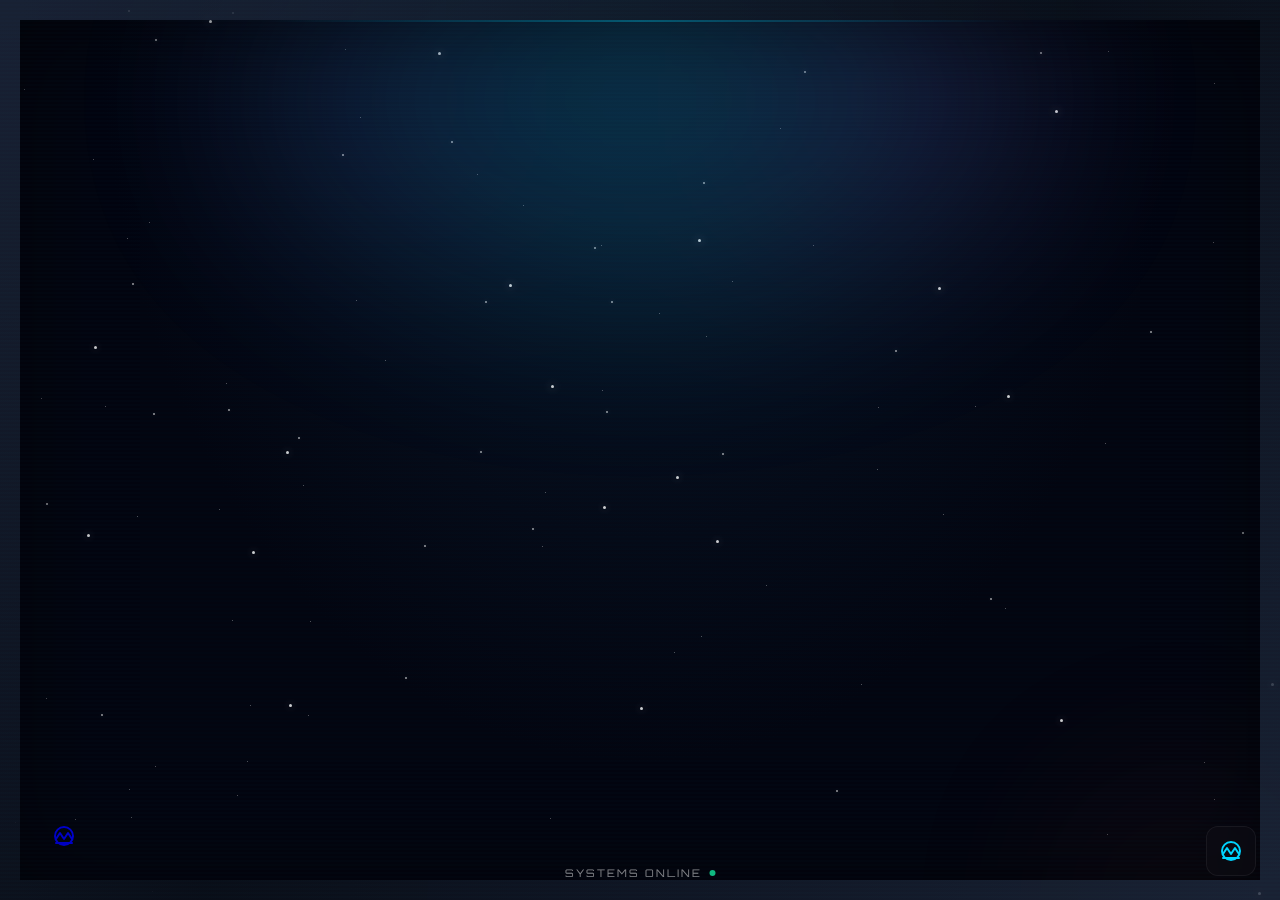
<file: index.htm>
<!DOCTYPE html>
<html lang="he" dir="rtl">

<head>
  <meta charset="UTF-8">
  <meta name="viewport" content="width=device-width, initial-scale=1.0, maximum-scale=1.0, user-scalable=no">
  <meta name="apple-mobile-web-app-capable" content="yes">
  <meta name="mobile-web-app-capable" content="yes">
  <title>משימת ארטמיס</title>

  <link rel="preconnect" href="https://fonts.googleapis.com">
  <link rel="preconnect" href="https://fonts.gstatic.com" crossorigin>
  <link
    href="https://fonts.googleapis.com/css2?family=Inter:wght@300;400;500;600;700&family=Orbitron:wght@500;700;900&display=swap"
    rel="stylesheet">

  <style>
    :root {
      --bg-deep: #030510;
      --bg-mid: #080d1a;
      --accent: #00d4ff;
      --accent-glow: rgba(0, 212, 255, 0.5);
      --gold: #ffd700;
      --orange: #ff6b35;
      --glass: rgba(255, 255, 255, 0.02);
      --glass-border: rgba(255, 255, 255, 0.06);
      --hull: rgba(20, 30, 50, 0.8);
      --text: #ffffff;
      --text-muted: rgba(255, 255, 255, 0.5);
      --spring: cubic-bezier(0.34, 1.56, 0.64, 1);
      --smooth: cubic-bezier(0.4, 0, 0.2, 1);
    }

    * {
      box-sizing: border-box;
      margin: 0;
      padding: 0;
    }

    html,
    body {
      height: 100%;
      overflow: hidden;
    }

    body {
      font-family: 'Inter', -apple-system, BlinkMacSystemFont, sans-serif;
      background: radial-gradient(ellipse at 50% 0%, #0a1628 0%, var(--bg-deep) 60%);
      color: var(--text);
      display: flex;
      flex-direction: column;
      align-items: center;
      justify-content: center;
      padding: 24px;
      direction: rtl;
      position: relative;
    }

    /* Parallax star field */
    .stars-container {
      position: fixed;
      inset: 0;
      pointer-events: none;
      z-index: 0;
      transition: transform 0.15s ease-out;
    }

    .stars-layer {
      position: absolute;
      inset: -50px;
      transition: transform 0.1s ease-out;
    }

    .star {
      position: absolute;
      background: white;
      border-radius: 50%;
    }

    .star-small {
      width: 1px;
      height: 1px;
      opacity: 0.4;
    }

    .star-medium {
      width: 2px;
      height: 2px;
      opacity: 0.6;
      box-shadow: 0 0 4px rgba(255, 255, 255, 0.3);
    }

    .star-large {
      width: 3px;
      height: 3px;
      opacity: 0.8;
      box-shadow: 0 0 8px rgba(255, 255, 255, 0.5), 0 0 15px rgba(0, 212, 255, 0.3);
    }

    .star.twinkle {
      animation: twinkle var(--duration) ease-in-out infinite;
    }

    @keyframes twinkle {

      0%,
      100% {
        opacity: var(--base-opacity);
      }

      50% {
        opacity: calc(var(--base-opacity) * 0.3);
      }
    }

    /* Nebula glow - spaceship cockpit view */
    .nebula {
      position: fixed;
      border-radius: 50%;
      filter: blur(100px);
      opacity: 0.15;
      pointer-events: none;
      z-index: 0;
    }

    .nebula-1 {
      width: 800px;
      height: 400px;
      top: -100px;
      left: 50%;
      transform: translateX(-50%);
      background: linear-gradient(90deg, #6366f1, #00d4ff, #a855f7);
      animation: warpGlow 8s ease-in-out infinite alternate;
    }

    .nebula-2 {
      width: 400px;
      height: 400px;
      bottom: -200px;
      right: -100px;
      background: radial-gradient(circle, #ff6b35 0%, transparent 70%);
      opacity: 0.08;
      animation: engineGlow 2s ease-in-out infinite;
    }

    @keyframes warpGlow {
      0% {
        opacity: 0.1;
        transform: translateX(-50%) scaleX(1);
      }

      100% {
        opacity: 0.2;
        transform: translateX(-50%) scaleX(1.2);
      }
    }

    @keyframes engineGlow {

      0%,
      100% {
        opacity: 0.08;
        transform: scale(1);
      }

      50% {
        opacity: 0.15;
        transform: scale(1.1);
      }
    }

    /* Cockpit frame overlay */
    .cockpit-frame {
      position: fixed;
      inset: 0;
      pointer-events: none;
      z-index: 5;
      border: 20px solid transparent;
      border-image: linear-gradient(135deg, rgba(30, 40, 60, 0.8) 0%, rgba(10, 15, 25, 0.9) 50%, rgba(30, 40, 60, 0.8) 100%) 1;
      box-shadow: inset 0 0 100px rgba(0, 0, 0, 0.5);
    }

    .cockpit-frame::before {
      content: '';
      position: absolute;
      top: 0;
      left: 50%;
      transform: translateX(-50%);
      width: 60%;
      height: 2px;
      background: linear-gradient(90deg, transparent, var(--accent), transparent);
      opacity: 0.3;
    }

    /* HUD scan lines */
    .scanlines {
      position: fixed;
      inset: 0;
      pointer-events: none;
      z-index: 6;
      background: repeating-linear-gradient(0deg,
          transparent,
          transparent 2px,
          rgba(0, 212, 255, 0.01) 2px,
          rgba(0, 212, 255, 0.01) 4px);
    }

    /* Main content */
    .content {
      position: relative;
      z-index: 10;
      display: flex;
      flex-direction: column;
      align-items: center;
      text-align: center;
      animation: fadeSlideUp 1s var(--spring) forwards;
      opacity: 0;
      transform: translateY(30px);
    }

    @keyframes fadeSlideUp {
      to {
        opacity: 1;
        transform: translateY(0);
      }
    }

    /* Logo */
    .logo {
      font-family: 'Orbitron', sans-serif;
      font-size: clamp(2.5rem, 10vw, 4rem);
      font-weight: 900;
      background: linear-gradient(135deg, var(--accent) 0%, #a855f7 50%, var(--gold) 100%);
      -webkit-background-clip: text;
      background-clip: text;
      color: transparent;
      margin-bottom: 0.3em;
      letter-spacing: 4px;
      text-transform: uppercase;
      animation: glow 3s ease-in-out infinite alternate;
    }

    @keyframes glow {
      from {
        filter: drop-shadow(0 0 20px var(--accent-glow)) drop-shadow(0 0 40px rgba(168, 85, 247, 0.3));
      }

      to {
        filter: drop-shadow(0 0 40px var(--accent-glow)) drop-shadow(0 0 80px rgba(168, 85, 247, 0.5));
      }
    }

    .subtitle {
      font-family: 'Orbitron', sans-serif;
      font-size: clamp(0.75rem, 3vw, 0.9rem);
      font-weight: 500;
      color: var(--accent);
      margin-bottom: 3rem;
      letter-spacing: 6px;
      text-transform: uppercase;
      opacity: 0.7;
    }

    /* Play button - styled like a ship launch button */
    .play-btn {
      position: relative;
      width: 160px;
      height: 160px;
      border-radius: 50%;
      background: linear-gradient(135deg, var(--hull) 0%, rgba(10, 20, 35, 0.95) 100%);
      border: 3px solid rgba(0, 212, 255, 0.3);
      cursor: pointer;
      display: flex;
      align-items: center;
      justify-content: center;
      transition: all 0.4s var(--spring);
      box-shadow:
        0 0 0 1px rgba(0, 212, 255, 0.1),
        0 0 40px rgba(0, 0, 0, 0.5),
        inset 0 -5px 20px rgba(0, 0, 0, 0.4),
        inset 0 5px 20px rgba(255, 255, 255, 0.05);
    }

    .play-btn::before {
      content: '';
      position: absolute;
      inset: -6px;
      border-radius: 50%;
      background: conic-gradient(from 0deg, var(--accent), transparent, var(--accent));
      opacity: 0;
      animation: rotate 4s linear infinite;
      transition: opacity 0.4s var(--smooth);
    }

    .play-btn::after {
      content: 'LAUNCH';
      position: absolute;
      bottom: -50px;
      font-family: 'Orbitron', sans-serif;
      font-size: 0.8rem;
      font-weight: 700;
      letter-spacing: 4px;
      color: var(--accent);
      opacity: 0.6;
      transition: all 0.3s var(--smooth);
    }

    @keyframes rotate {
      to {
        transform: rotate(360deg);
      }
    }

    .play-btn:hover {
      transform: scale(1.08);
      border-color: var(--accent);
      box-shadow:
        0 0 0 1px var(--accent),
        0 0 60px var(--accent-glow),
        0 20px 60px rgba(0, 0, 0, 0.5),
        inset 0 -5px 20px rgba(0, 0, 0, 0.4),
        inset 0 5px 20px rgba(0, 212, 255, 0.1);
    }

    .play-btn:hover::before {
      opacity: 0.5;
    }

    .play-btn:hover::after {
      opacity: 1;
      color: white;
    }

    .play-btn:active {
      transform: scale(0.95);
      transition: transform 0.1s var(--smooth);
    }

    .play-icon {
      width: 45px;
      height: 45px;
      margin-right: -5px;
      filter: drop-shadow(0 0 10px var(--accent-glow));
    }

    .play-icon path {
      fill: var(--accent);
      transition: fill 0.3s var(--smooth);
    }

    .play-btn:hover .play-icon path {
      fill: white;
    }

    /* Modal overlay */
    .modal-overlay {
      position: fixed;
      inset: 0;
      background: rgba(3, 5, 16, 0.92);
      backdrop-filter: blur(10px);
      z-index: 100;
      display: flex;
      align-items: center;
      justify-content: center;
      opacity: 0;
      visibility: hidden;
      transition: all 0.4s var(--smooth);
    }

    .modal-overlay.active {
      opacity: 1;
      visibility: visible;
    }

    /* Game selection modal - spaceship control panel */
    .game-modal {
      background: linear-gradient(135deg, var(--hull) 0%, rgba(10, 15, 25, 0.98) 100%);
      border: 1px solid rgba(0, 212, 255, 0.2);
      border-radius: 24px;
      padding: 48px 40px;
      backdrop-filter: blur(40px);
      text-align: center;
      max-width: 420px;
      width: 90%;
      transform: scale(0.9) translateY(30px);
      transition: transform 0.5s var(--spring);
      box-shadow:
        0 0 0 1px rgba(0, 212, 255, 0.1),
        0 30px 80px rgba(0, 0, 0, 0.6),
        inset 0 1px 0 rgba(255, 255, 255, 0.05);
      position: relative;
      overflow: hidden;
    }

    .game-modal::before {
      content: '';
      position: absolute;
      top: 0;
      left: 0;
      right: 0;
      height: 1px;
      background: linear-gradient(90deg, transparent, var(--accent), transparent);
      opacity: 0.5;
    }

    .modal-overlay.active .game-modal {
      transform: scale(1) translateY(0);
    }

    .modal-title {
      font-family: 'Orbitron', sans-serif;
      font-size: 1.3rem;
      font-weight: 700;
      margin-bottom: 0.5rem;
      letter-spacing: 3px;
      text-transform: uppercase;
      color: var(--accent);
      text-shadow: 0 0 20px var(--accent-glow);
    }

    .modal-subtitle {
      font-size: 0.85rem;
      color: var(--text-muted);
      margin-bottom: 2.5rem;
      letter-spacing: 1px;
    }

    .game-options {
      display: flex;
      flex-direction: column;
      gap: 14px;
    }

    .game-option {
      position: relative;
      padding: 22px 24px;
      background: linear-gradient(135deg, rgba(0, 212, 255, 0.03) 0%, rgba(168, 85, 247, 0.03) 100%);
      border: 1px solid rgba(0, 212, 255, 0.15);
      border-radius: 16px;
      cursor: pointer;
      transition: all 0.35s var(--spring);
      overflow: hidden;
    }

    .game-option::before {
      content: '';
      position: absolute;
      left: 0;
      top: 0;
      bottom: 0;
      width: 3px;
      background: var(--accent);
      opacity: 0;
      transition: opacity 0.3s var(--smooth);
    }

    .game-option:hover {
      transform: translateX(-6px);
      border-color: var(--accent);
      background: linear-gradient(135deg, rgba(0, 212, 255, 0.08) 0%, rgba(168, 85, 247, 0.05) 100%);
      box-shadow: 0 10px 40px rgba(0, 0, 0, 0.3), 0 0 30px rgba(0, 212, 255, 0.1);
    }

    .game-option:hover::before {
      opacity: 1;
    }

    .game-option:active {
      transform: translateX(-6px) scale(0.98);
    }

    .game-option-content {
      position: relative;
      z-index: 1;
      display: flex;
      align-items: center;
      justify-content: space-between;
    }

    .game-name {
      font-family: 'Orbitron', sans-serif;
      font-size: 1rem;
      font-weight: 600;
      letter-spacing: 2px;
    }

    .game-desc {
      font-size: 0.8rem;
      color: var(--text-muted);
      margin-top: 4px;
    }

    .game-arrow {
      font-size: 1.3rem;
      color: var(--accent);
      opacity: 0;
      transform: translateX(-10px);
      transition: all 0.3s var(--spring);
    }

    .game-option:hover .game-arrow {
      opacity: 1;
      transform: translateX(0);
    }

    .close-modal {
      position: absolute;
      top: 16px;
      left: 16px;
      width: 36px;
      height: 36px;
      border-radius: 50%;
      background: rgba(255, 255, 255, 0.03);
      border: 1px solid rgba(255, 255, 255, 0.1);
      color: var(--text-muted);
      font-size: 1.3rem;
      cursor: pointer;
      display: flex;
      align-items: center;
      justify-content: center;
      transition: all 0.3s var(--spring);
    }

    .close-modal:hover {
      background: rgba(255, 255, 255, 0.08);
      color: white;
      transform: scale(1.1);
      border-color: var(--accent);
    }

    /* Status indicator */
    .status-bar {
      position: fixed;
      bottom: 20px;
      left: 50%;
      transform: translateX(-50%);
      display: flex;
      align-items: center;
      gap: 8px;
      font-family: 'Orbitron', sans-serif;
      font-size: 0.65rem;
      color: var(--text-muted);
      letter-spacing: 2px;
      z-index: 10;
    }

    .status-dot {
      width: 6px;
      height: 6px;
      background: #10b981;
      border-radius: 50%;
      animation: blink 2s infinite;
    }

    @keyframes blink {

      0%,
      100% {
        opacity: 1;
      }

      50% {
        opacity: 0.3;
      }
    }

    /* Mobile adjustments */
    @media (max-width: 480px) {
      .play-btn {
        width: 140px;
        height: 140px;
      }

      .play-icon {
        width: 38px;
        height: 38px;
      }

      .game-modal {
        padding: 36px 24px;
      }

      .cockpit-frame {
        border-width: 10px;
      }
    }

    .presentation-btn {
      position: fixed;
      bottom: 24px;
      right: 24px;
      width: 50px;
      height: 50px;
      background: var(--glass);
      border: 1px solid var(--glass-border);
      border-radius: 12px;
      display: flex;
      align-items: center;
      justify-content: center;
      color: var(--accent);
      text-decoration: none;
      transition: all 0.3s var(--spring);
      z-index: 100;
      backdrop-filter: blur(10px);
    }

    .presentation-btn:hover {
      background: rgba(0, 212, 255, 0.1);
      border-color: var(--accent);
      transform: translateY(-5px);
      box-shadow: 0 10px 20px rgba(0, 0, 0, 0.3), 0 0 15px var(--accent-glow);
    }

    .presentation-btn svg {
      width: 24px;
      height: 24px;
    }
  </style>
</head>

<body>

  <!-- Parallax star layers -->
  <div class="stars-container" id="starsContainer">
    <div class="stars-layer" id="starsBack" data-speed="0.02"></div>
    <div class="stars-layer" id="starsMid" data-speed="0.05"></div>
    <div class="stars-layer" id="starsFront" data-speed="0.1"></div>
  </div>

  <!-- Background effects -->
  <div class="nebula nebula-1"></div>
  <div class="nebula nebula-2"></div>
  <div class="cockpit-frame"></div>
  <div class="scanlines"></div>

  <!-- Main content -->
  <div class="content">
    <h1 class="logo">🚀 ארטמיס</h1>
    <p class="subtitle">Space Mission Control</p>

    <button class="play-btn" id="playBtn" aria-label="Launch">
      <svg class="play-icon" viewBox="0 0 24 24">
        <path d="M8 5v14l11-7z" />
      </svg>
    </button>
  </div>

  <!-- Presentation button -->
  <a href="pressentaion.html" class="presentation-btn" title="Presentation">
    <svg viewBox="0 0 24 24" fill="none" stroke="currentColor" stroke-width="2" stroke-linecap="round"
      stroke-linejoin="round">
      <path d="M4 19h16"></path>
      <path d="M4 15l4-6 4 6 4-6 4 6"></path>
      <path d="M12 21a9 9 0 1 0 0-18 9 9 0 0 0 0 18z"></path>
    </svg>
<a href="https://gang-quiz.netlify.app/ class="presentation-btn"
   title="Presentation"
   target="_blank"
   style="
     position: fixed;
     bottom: 20px;
     left: 20px;
     width: 56px;
     height: 56px;
   ">

  <svg viewBox="0 0 24 24"
       fill="none"
       stroke="currentColor"
       stroke-width="2"
       stroke-linecap="round"
       stroke-linejoin="round"
       style="width:24px; height:24px;">
    <path d="M4 19h16"></path>
    <path d="M4 15l4-6 4 6 4-6 4 6"></path>
    <path d="M12 21a9 9 0 1 0 0-18 9 9 0 0 0 0 18z"></path>
  </svg>

</a>


  <!-- Status bar -->
  <div class="status-bar">
    <span class="status-dot"></span>
    <span>SYSTEMS ONLINE</span>
  </div>

  <!-- Mission selection modal -->
  <div class="modal-overlay" id="modalOverlay">
    <div class="game-modal">
      <button class="close-modal" id="closeModal">×</button>
      <h2 class="modal-title">Select Role</h2>
      <p class="modal-subtitle">בחר את התפקיד שלך</p>

      <div class="game-options">
        <div class="game-option" data-action="host">
          <div class="game-option-content">
            <div>
              <div class="game-name">HOST MISSION</div>
              <div class="game-desc">יצירת חדר וניהול משימה</div>
            </div>
            <span class="game-arrow">→</span>
          </div>
        </div>

        <div class="game-option" data-action="join">
          <div class="game-option-content">
            <div>
              <div class="game-name">JOIN MISSION</div>
              <div class="game-desc">הצטרפות כצוות (מהטלפון)</div>
            </div>
            <span class="game-arrow">→</span>
          </div>
        </div>
      </div>
    </div>
  </div>

  <script>
    // Generate parallax star layers
    function createStars(container, count, className, baseOpacity) {
      for (let i = 0; i < count; i++) {
        const star = document.createElement('div');
        star.className = `star ${className}`;
        star.style.left = Math.random() * 110 + '%';
        star.style.top = Math.random() * 110 + '%';

        // Add twinkle to some stars
        if (Math.random() > 0.7) {
          star.classList.add('twinkle');
          star.style.setProperty('--duration', (2 + Math.random() * 3) + 's');
          star.style.setProperty('--base-opacity', baseOpacity);
          star.style.animationDelay = Math.random() * 5 + 's';
        }

        container.appendChild(star);
      }
    }

    // Create star layers with different densities
    createStars(document.getElementById('starsBack'), 80, 'star-small', 0.4);
    createStars(document.getElementById('starsMid'), 50, 'star-medium', 0.6);
    createStars(document.getElementById('starsFront'), 25, 'star-large', 0.8);

    // Mouse parallax effect
    const starsLayers = document.querySelectorAll('.stars-layer');
    let mouseX = 0, mouseY = 0;
    let currentX = 0, currentY = 0;

    document.addEventListener('mousemove', (e) => {
      mouseX = (e.clientX - window.innerWidth / 2) / window.innerWidth;
      mouseY = (e.clientY - window.innerHeight / 2) / window.innerHeight;
    });

    function animateStars() {
      // Smooth interpolation
      currentX += (mouseX - currentX) * 0.05;
      currentY += (mouseY - currentY) * 0.05;

      starsLayers.forEach(layer => {
        const speed = parseFloat(layer.dataset.speed);
        const x = currentX * speed * 100;
        const y = currentY * speed * 100;
        layer.style.transform = `translate(${x}px, ${y}px)`;
      });

      requestAnimationFrame(animateStars);
    }
    animateStars();

    // Modal controls
    const playBtn = document.getElementById('playBtn');
    const modalOverlay = document.getElementById('modalOverlay');
    const closeModal = document.getElementById('closeModal');
    const gameOptions = document.querySelectorAll('.game-option');

    playBtn.addEventListener('click', () => {
      modalOverlay.classList.add('active');
    });

    closeModal.addEventListener('click', () => {
      modalOverlay.classList.remove('active');
    });

    modalOverlay.addEventListener('click', (e) => {
      if (e.target === modalOverlay) {
        modalOverlay.classList.remove('active');
      }
    });

    // Action selection
    gameOptions.forEach(option => {
      option.addEventListener('click', () => {
        const action = option.dataset.action;

        if (action === 'host') {
          window.location.href = 'host.html';
        } else if (action === 'join') {
          window.location.href = 'player.html';
        }
      });
    });

    // Keyboard accessibility
    document.addEventListener('keydown', (e) => {
      if (e.key === 'Escape' && modalOverlay.classList.contains('active')) {
        modalOverlay.classList.remove('active');
      }
    });
  </script>

</body>


</html>
</file>
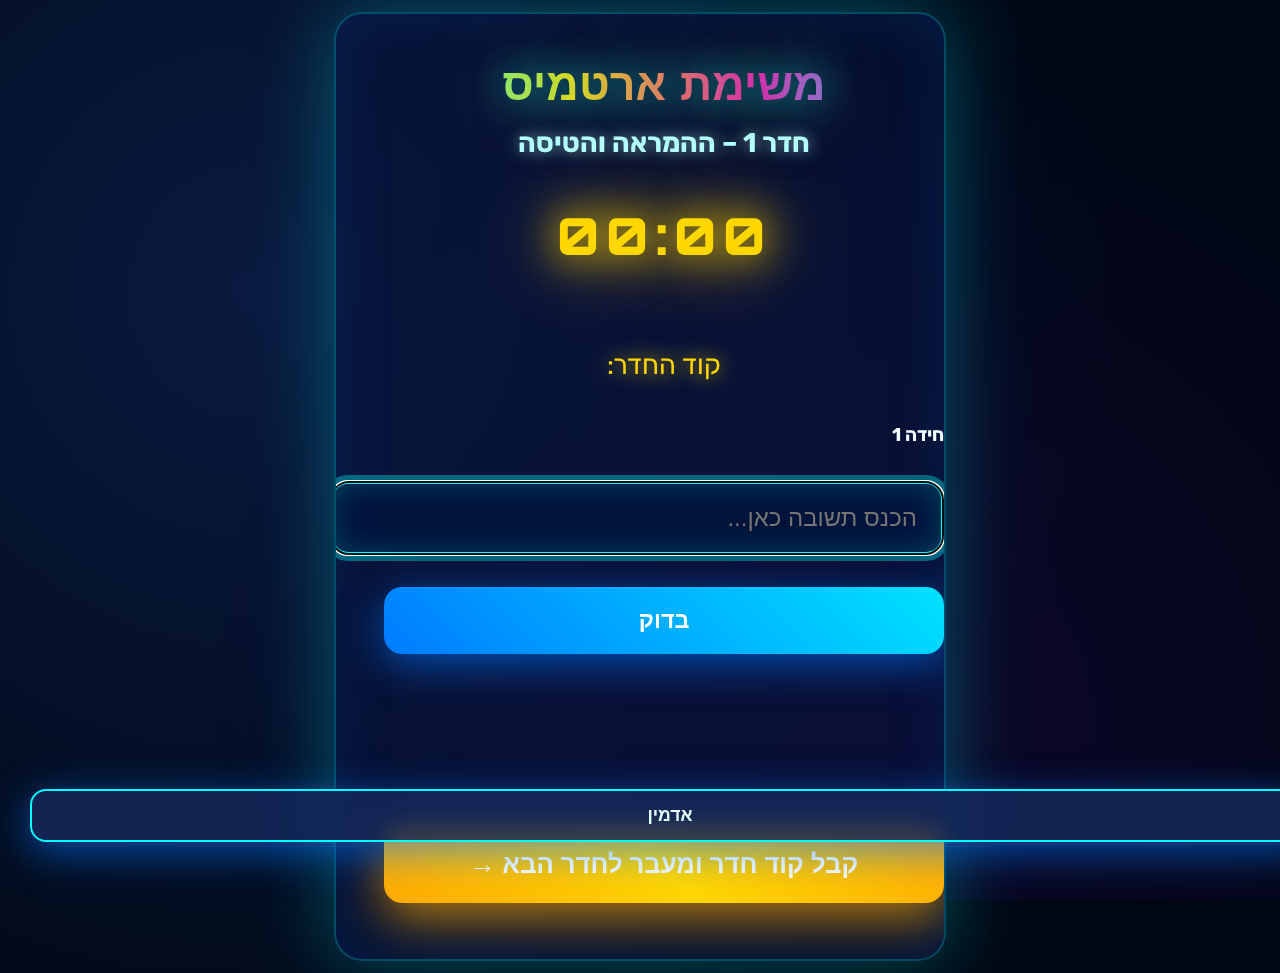
<file: play1.html>
<!DOCTYPE html>
<html lang="he" dir="rtl">
<head>
  <meta charset="UTF-8" />
  <meta name="viewport" content="width=device-width, initial-scale=1.0, maximum-scale=1.0, user-scalable=no"/>
  <title>משימת ארטמיס – חדרי בריחה קוסמיים</title>
  <link rel="preconnect" href="https://fonts.googleapis.com">
  <link rel="preconnect" href="https://fonts.gstatic.com" crossorigin>
  <link href="https://fonts.googleapis.com/css2?family=Rubik:wght@400;500;700;900&family=Orbitron:wght@700;900&display=swap" rel="stylesheet">

  <style>
    :root {
      --bg: #02050f;
      --accent: #00ffff;
      --accent-glow: #00eaff;
      --gold: #ffd700;
      --success: #00ffcc;
      --danger: #ff2e63;
      --card: rgba(8, 20, 60, 0.6);
      --text: #f0ffff;
    }

    body {
      font-family: 'Rubik', sans-serif;
      background: radial-gradient(circle at 20% 30%, #0a1a40 0%, #000814 70%);
      color: var(--text);
      margin: 0;
      padding: 12px;
      min-height: 100vh;
      overflow-x: hidden;
      position: relative;
      direction: rtl;
      text-align: right;
    }

    /* רקע כוכבים + נבולה */
    body::before, body::after {
      content: "";
      position: fixed;
      inset: 0;
      pointer-events: none;
      z-index: -2;
    }

    body::before {
      background: url('data:image/svg+xml;utf8,<svg xmlns="http://www.w3.org/2000/svg" width="300" height="300"><filter id="glow"><feGaussianBlur stdDeviation="2.5" result="coloredBlur"/><feMerge><feMergeNode in="coloredBlur"/><feMergeNode in="SourceGraphic"/></feMerge></filter><circle cx="50" cy="50" r="2" fill="white" filter="url(%23glow)"/><circle cx="150" cy="200" r="1.5" fill="#a0d8ef" opacity="0.7"/><circle cx="250" cy="80" r="1.8" fill="#ffd700" opacity="0.6"/></svg>') repeat;
      animation: drift 180s linear infinite;
      opacity: 0.7;
    }

    body::after {
      background: radial-gradient(circle at 70% 80%, rgba(100,0,200,0.12) 0%, transparent 60%);
      animation: nebulaPulse 25s ease-in-out infinite alternate;
    }

    @keyframes drift {
      from { background-position: 0 0; }
      to   { background-position: -600px -600px; }
    }

    @keyframes nebulaPulse {
      0% { opacity: 0.15; transform: scale(1); }
      100% { opacity: 0.4; transform: scale(1.3); }
    }

    #container {
      max-width: 560px;
      margin: 0 auto;
      background: var(--card);
      backdrop-filter: blur(16px);
      border-radius: 28px;
      padding: 32px 24px;
      border: 2px solid rgba(0,255,255,0.25);
      box-shadow: 0 0 80px rgba(0,255,255,0.3), inset 0 0 60px rgba(0,100,200,0.15);
      position: relative;
      overflow: hidden;
    }

    h1 {
      font-family: 'Orbitron', sans-serif;
      font-size: 2.8rem;
      text-align: center;
      margin: 0.2em 0;
      background: linear-gradient(90deg, #00ffff, #ffd700, #ff00aa, #00ffff);
      -webkit-background-clip: text;
      background-clip: text;
      color: transparent;
      text-shadow: 0 0 40px rgba(0,255,255,0.8), 0 0 80px rgba(255,215,0,0.5);
      animation: neonFlicker 4s infinite alternate, hueRotate 12s linear infinite;
    }

    @keyframes neonFlicker {
      0%,100% { opacity: 1; text-shadow: 0 0 40px #00ffff, 0 0 80px #ffd700; }
      50%     { opacity: 0.92; text-shadow: 0 0 20px #00ffff; }
    }

    @keyframes hueRotate {
      0%   { filter: hue-rotate(0deg); }
      100% { filter: hue-rotate(360deg); }
    }

    h2 {
      font-size: 1.7rem;
      text-align: center;
      color: #b3ffff;
      margin: 0.6em 0 1.6em;
      text-shadow: 0 0 15px rgba(179,255,255,0.7);
    }

    #timer {
      font-family: 'Orbitron', sans-serif;
      font-size: 3.2rem;
      font-weight: 900;
      text-align: center;
      color: var(--gold);
      text-shadow: 0 0 40px #ffd700, 0 0 80px #ffaa00;
      margin: 0.6em 0 1.6em;
      letter-spacing: 6px;
      animation: beat 2s infinite alternate;
    }

    @keyframes beat {
      0% { transform: scale(1); }
      100% { transform: scale(1.06); }
    }

    #roomCode {
      font-size: 1.7rem;
      color: var(--gold);
      text-align: center;
      margin: 1.6em 0;
      text-shadow: 0 0 20px #ffd700;
    }

    #answer {
      width: 100%;
      padding: 20px 24px;
      font-size: 1.5rem;
      background: rgba(0,10,40,0.8);
      border: 3px solid rgba(0,255,255,0.45);
      border-radius: 18px;
      color: #fff;
      transition: all 0.35s ease;
      margin: 16px 0;
      text-align: right;
      box-shadow: inset 0 0 25px rgba(0,0,0,0.6);
    }

    #answer:focus {
      border-color: #00ffff;
      box-shadow: 0 0 0 6px rgba(0,255,255,0.35), inset 0 0 30px rgba(0,255,255,0.2);
      background: rgba(0,20,60,0.95);
    }

    button {
      width: 100%;
      padding: 20px;
      font-size: 1.45rem;
      font-weight: 700;
      background: linear-gradient(45deg, #0066ff, #00ffff, #0066ff);
      background-size: 300% 300%;
      color: white;
      border: none;
      border-radius: 18px;
      cursor: pointer;
      transition: all 0.3s;
      box-shadow: 0 10px 40px rgba(0,120,255,0.6);
      margin: 16px 0 28px;
      animation: bgMove 7s linear infinite;
      position: relative;
      overflow: hidden;
    }

    button::before {
      content: "";
      position: absolute;
      top: -50%; left: -50%;
      width: 200%; height: 200%;
      background: radial-gradient(circle, rgba(255,255,255,0.25) 0%, transparent 60%);
      opacity: 0;
      transition: opacity 0.4s;
    }

    button:hover::before { opacity: 1; }
    button:hover { transform: translateY(-5px); box-shadow: 0 20px 60px rgba(0,200,255,0.8); }

    #nextRoomBtn {
      background: linear-gradient(45deg, #ffaa00, #ffd700, #ffaa00);
      font-size: 1.6rem;
      padding: 24px;
      margin: 40px 0 24px;
      box-shadow: 0 15px 50px rgba(255,170,0,0.7);
    }

    #nextRoomBtn.visible {
      display: block;
      animation: popIn 1s cubic-bezier(0.175, 0.885, 0.32, 1.275);
    }

    #msg {
      font-size: 1.6rem;
      font-weight: 700;
      text-align: center;
      min-height: 2.2em;
      margin: 24px 0;
      opacity: 0;
      transform: translateY(20px);
      transition: all 0.6s cubic-bezier(0.68, -0.55, 0.265, 1.55);
    }

    #msg.show {
      opacity: 1;
      transform: translateY(0) scale(1.05);
    }

    .ok { color: var(--success); text-shadow: 0 0 30px #00ffcc; }
    .bad { color: var(--danger); text-shadow: 0 0 30px #ff2e63; }

    /* particles פשוטים לניצחון */
    .particles {
      position: absolute;
      inset: 0;
      pointer-events: none;
      z-index: 10;
    }

    .particle {
      position: absolute;
      width: 8px; height: 8px;
      background: #fff;
      border-radius: 50%;
      box-shadow: 0 0 15px #fff;
      animation: sparkle 1.5s forwards;
      opacity: 0;
    }

    @keyframes sparkle {
      0% { transform: translate(0,0) scale(0); opacity: 1; }
      100% { transform: translate(var(--x), var(--y)) scale(0); opacity: 0; }
    }

    #finalSummary {
      background: rgba(0,30,70,0.8);
      border: 4px solid var(--success);
      border-radius: 24px;
      padding: 32px;
      margin: 32px 0;
      text-align: center;
      display: none;
      animation: popIn 1.2s ease-out;
      box-shadow: 0 0 70px rgba(0,255,204,0.5);
    }

    #adminBtn {
      position: fixed;
      bottom: 30px;
      left: 30px;
      padding: 14px 24px;
      background: rgba(20,40,90,0.85);
      border: 2px solid var(--accent);
      border-radius: 16px;
      color: #e0ffff;
      font-size: 1.1rem;
      backdrop-filter: blur(10px);
      transition: all 0.3s;
      z-index: 999;
    }

    #adminBtn:hover {
      transform: scale(1.1);
      box-shadow: 0 0 30px rgba(0,255,255,0.6);
    }

    @keyframes popIn {
      0%   { transform: scale(0.7) translateY(40px); opacity: 0; }
      80%  { transform: scale(1.12); opacity: 1; }
      100% { transform: scale(1); }
    }

    @keyframes bgMove {
      0% { background-position: 0% 50%; }
      100% { background-position: 300% 50%; }
    }
  </style>
</head>
<body>

<div id="container">
  <h1>משימת ארטמיס</h1>
  <h2 id="roomTitle">חדר 1 – ההמראה והטיסה</h2>
  <div id="timer">00:00</div>
  <div id="roomCode">קוד החדר: ???</div>

  <div id="questionArea">
    <h3 id="qTitle">חידה 1</h3>
    <input type="text" id="answer" placeholder="הכנס תשובה כאן..." autocomplete="off" autocorrect="off" autocapitalize="off"/>
    <button onclick="check()">בדוק</button>
    <div id="msg"></div>
    <button id="nextRoomBtn" onclick="goToNextRoom()">קבל קוד חדר ומעבר לחדר הבא →</button>
  </div>

  <div id="finalSummary"></div>
  <div id="admin"></div>
</div>

<div class="particles" id="particles"></div>

<button id="adminBtn" onclick="openAdmin()">אדמין</button>

<script>
// ────────────────────────────────────────────────
// הלוגיקה + particles פשוטים כשעונים נכון
// ────────────────────────────────────────────────

const rooms = {
  1: {
    title: "חדר 1 – ההמראה והטיסה",
    code: "6027",
    questions: [
      {ans: "30", next: "חפשו על הלוח"},
      {ans: "ירח", next: "מתחת לשולחן המורה"},
      {ans: "12", next: "ליד החלון"},
      {ans: "12", next: "על מפת הירח"},
      {ans: "24", next: "מאחורי הדלת"},
      {ans: "20", next: "בפינת הקריאה"},
      {ans: "80", next: "על המדף"},
      {ans: "8", next: "מאחורי הכיסא"},
      {ans: "41", next: "בואו למחשב"}
    ]
  },
  2: {
    title: "חדר 2 – Gateway והנחיתה",
    code: "9945",
    questions: [
      {ans: "72", next: "על השולחן המרכזי"},
      {ans: "9", next: "ליד הפח"},
      {ans: "10", next: "על הקיר"},
      {ans: "53", next: "מתחת לחלון"},
      {ans: "חלל",next: "בארון"},
      {ans: "48", next: "על הרצפה"},
      {ans: "56", next: "על התיק"},
      {ans: "47", next: "מאחורי הווילון"},
      {ans: "23", next: "הגעתם לסיום"}
    ]
  }
};

let room = 1;
let qIndex = 0;
let startTime = Date.now();
let room1Time = 0;
let intervalId = null;

const els = {
  roomTitle: document.getElementById("roomTitle"),
  roomCode: document.getElementById("roomCode"),
  timer: document.getElementById("timer"),
  qTitle: document.getElementById("qTitle"),
  answer: document.getElementById("answer"),
  msg: document.getElementById("msg"),
  nextRoomBtn: document.getElementById("nextRoomBtn"),
  finalSummary: document.getElementById("finalSummary"),
  admin: document.getElementById("admin"),
  particles: document.getElementById("particles")
};

function formatTime(ms) {
  const t = Math.floor(ms / 1000);
  return `${Math.floor(t/60).toString().padStart(2,'0')}:${(t%60).toString().padStart(2,'0')}`;
}

function updateTimer() {
  els.timer.textContent = formatTime(Date.now() - startTime);
}

function startTimer() {
  if (intervalId) clearInterval(intervalId);
  startTime = Date.now();
  intervalId = setInterval(updateTimer, 1000);
}

function stopTimer() { clearInterval(intervalId); intervalId = null; }

function loadRoom(r) {
  room = r;
  qIndex = 0;
  els.roomTitle.textContent = rooms[r].title;
  els.roomCode.textContent = "קוד החדר: ";
  els.nextRoomBtn.classList.remove("visible");
  els.finalSummary.style.display = "none";
  showQuestion();
  els.answer.focus();
  startTimer();
}

function showQuestion() {
  els.qTitle.textContent = "חידה " + (qIndex + 1);
  els.answer.value = "";
  els.msg.className = "";
  els.msg.textContent = "";
  els.msg.classList.remove("show");
}

function createParticles() {
  for (let i = 0; i < 30; i++) {
    const p = document.createElement("div");
    p.className = "particle";
    p.style.left = Math.random() * 100 + "%";
    p.style.top = Math.random() * 100 + "%";
    p.style.setProperty("--x", (Math.random() - 0.5) * 300 + "px");
    p.style.setProperty("--y", (Math.random() - 0.5) * 300 + "px");
    p.style.animationDelay = Math.random() * 0.5 + "s";
    els.particles.appendChild(p);
    setTimeout(() => p.remove(), 2000);
  }
}

function check() {
  const v = els.answer.value.trim();
  const q = rooms[room].questions[qIndex];

  if (v === q.ans) {
    els.msg.className = "ok show";
    els.msg.textContent = "✔ נכון!";

    createParticles();  // sparkle effect!

    if (qIndex < rooms[room].questions.length - 1) {
      els.msg.textContent += "   →  " + q.next;
      qIndex++;
      setTimeout(showQuestion, 2000);
    } else {
      els.msg.textContent = "🎉 סיימתם את החדר!";
      els.roomCode.textContent = "קוד החדר: " + rooms[room].code;

      const elapsed = Date.now() - startTime;
      if (room === 1) room1Time = elapsed;

      stopTimer();
      els.timer.textContent = `זמן חדר ${room}: ${formatTime(elapsed)}`;

      if (room === 1) {
        els.nextRoomBtn.classList.add("visible");
      } else {
        showFinalSummary(room1Time, elapsed);
      }
    }
  } else {
    els.msg.className = "bad show";
    els.msg.textContent = "❌ לא נכון, נסו שוב";
  }
}

function showFinalSummary(t1, t2) {
  const totalMs = t1 + t2;
  const total = formatTime(totalMs);
  const sec = Math.floor(totalMs / 1000);

  let fb = sec < 600 ? "🚀 אתם אגדה קוסמית!" :
           sec < 900 ? "כל הכבוד – זמן אסטרונאוטי!" :
           sec < 1200 ? "מצוין! המשימה הושלמה" : "כל הכבוד על הנחישות החללית!";

  els.finalSummary.innerHTML = `
    <h2>משימת ארטמיס הושלמה! 🌌</h2>
    <p>חדר 1: ${formatTime(t1)}</p>
    <p>חדר 2: ${formatTime(t2)}</p>
    <p><strong>סה"כ: ${total}</strong></p>
    <p style="font-size:1.8rem; margin-top:1.5em;">${fb}</p>
  `;
  els.finalSummary.style.display = "block";
  createParticles(); // confetti סופי!
}

function goToNextRoom() {
  if (room === 1) loadRoom(2);
}

// אתחול + אירועים
window.addEventListener("load", () => loadRoom(1));

els.answer.addEventListener("keypress", e => {
  if (e.key === "Enter") { e.preventDefault(); check(); }
});

els.answer.addEventListener("input", () => {
  if (els.msg.textContent) {
    els.msg.textContent = "";
    els.msg.className = "";
  }
});

// אדמין – נשאר כמו קודם (העתק את הפונקציות openAdmin, buildAdmin, save מהגרסה הקודמת שלך)
</script>
</body>
</html>
</file>
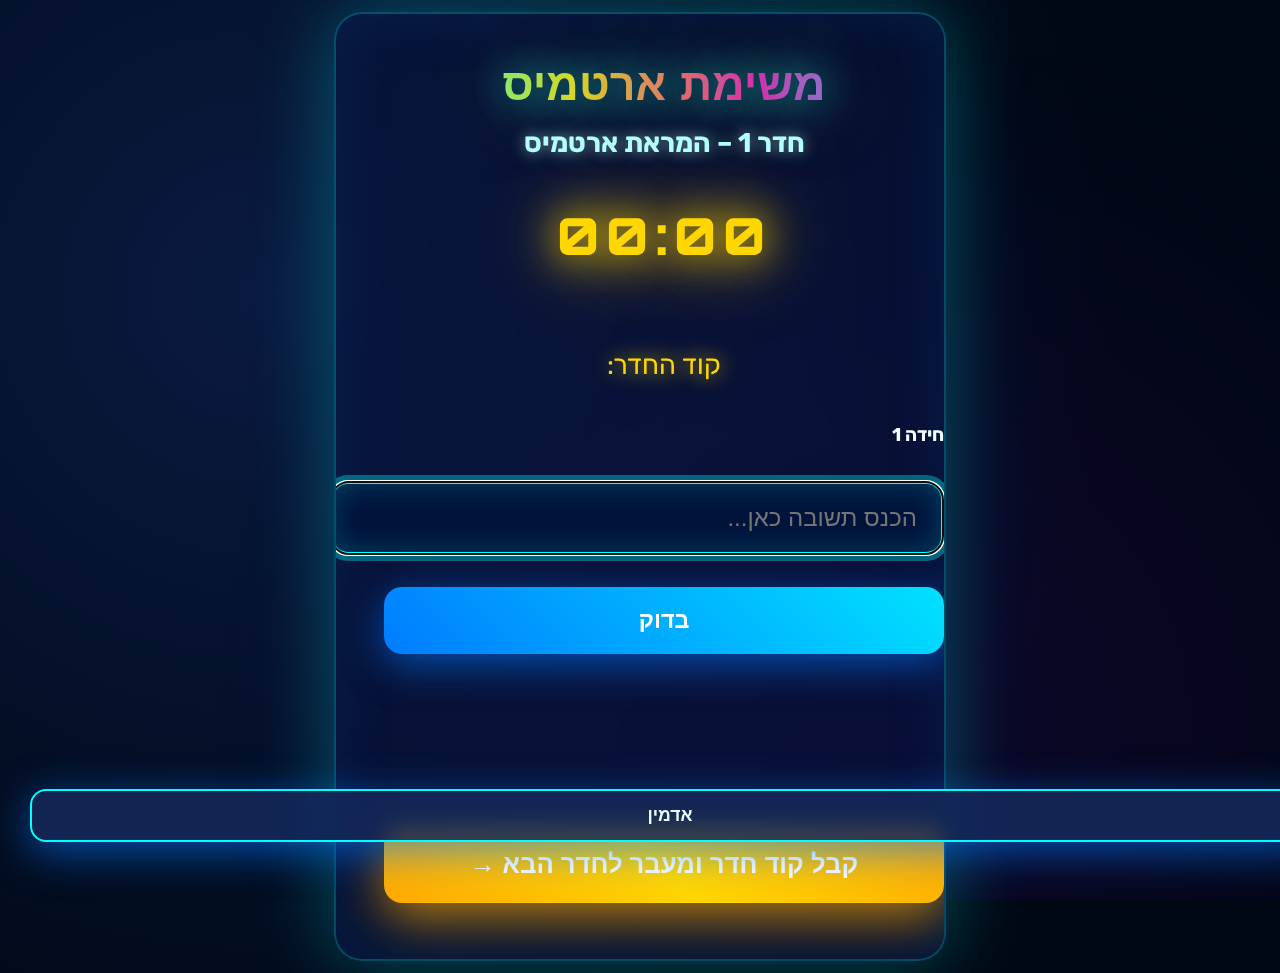
<file: play2.html>
<!DOCTYPE html>
<html lang="he" dir="rtl">
<head>
  <meta charset="UTF-8" />
  <meta name="viewport" content="width=device-width, initial-scale=1.0, maximum-scale=1.0, user-scalable=no"/>
  <title>משימת ארטמיס – חדרי בריחה קוסמיים</title>
  <link rel="preconnect" href="https://fonts.googleapis.com">
  <link rel="preconnect" href="https://fonts.gstatic.com" crossorigin>
  <link href="https://fonts.googleapis.com/css2?family=Rubik:wght@400;500;700;900&family=Orbitron:wght@700;900&display=swap" rel="stylesheet">

  <style>
    :root {
      --bg: #02050f;
      --accent: #00ffff;
      --accent-glow: #00eaff;
      --gold: #ffd700;
      --success: #00ffcc;
      --danger: #ff2e63;
      --card: rgba(8, 20, 60, 0.6);
      --text: #f0ffff;
    }

    body {
      font-family: 'Rubik', sans-serif;
      background: radial-gradient(circle at 20% 30%, #0a1a40 0%, #000814 70%);
      color: var(--text);
      margin: 0;
      padding: 12px;
      min-height: 100vh;
      overflow-x: hidden;
      position: relative;
      direction: rtl;
      text-align: right;
    }

    body::before, body::after {
      content: "";
      position: fixed;
      inset: 0;
      pointer-events: none;
      z-index: -2;
    }

    body::before {
      background: url('data:image/svg+xml;utf8,<svg xmlns="http://www.w3.org/2000/svg" width="300" height="300"><filter id="glow"><feGaussianBlur stdDeviation="2.5" result="coloredBlur"/><feMerge><feMergeNode in="coloredBlur"/><feMergeNode in="SourceGraphic"/></feMerge></filter><circle cx="50" cy="50" r="2" fill="white" filter="url(%23glow)"/><circle cx="150" cy="200" r="1.5" fill="#a0d8ef" opacity="0.7"/><circle cx="250" cy="80" r="1.8" fill="#ffd700" opacity="0.6"/></svg>') repeat;
      animation: drift 180s linear infinite;
      opacity: 0.7;
    }

    body::after {
      background: radial-gradient(circle at 70% 80%, rgba(100,0,200,0.12) 0%, transparent 60%);
      animation: nebulaPulse 25s ease-in-out infinite alternate;
    }

    @keyframes drift { from { background-position: 0 0; } to { background-position: -600px -600px; } }
    @keyframes nebulaPulse { 0% { opacity: 0.15; transform: scale(1); } 100% { opacity: 0.4; transform: scale(1.3); } }

    #container {
      max-width: 560px;
      margin: 0 auto;
      background: var(--card);
      backdrop-filter: blur(16px);
      border-radius: 28px;
      padding: 32px 24px;
      border: 2px solid rgba(0,255,255,0.25);
      box-shadow: 0 0 80px rgba(0,255,255,0.3), inset 0 0 60px rgba(0,100,200,0.15);
      position: relative;
      overflow: hidden;
    }

    h1 {
      font-family: 'Orbitron', sans-serif;
      font-size: 2.8rem;
      text-align: center;
      margin: 0.2em 0;
      background: linear-gradient(90deg, #00ffff, #ffd700, #ff00aa, #00ffff);
      -webkit-background-clip: text;
      background-clip: text;
      color: transparent;
      text-shadow: 0 0 40px rgba(0,255,255,0.8), 0 0 80px rgba(255,215,0,0.5);
      animation: neonFlicker 4s infinite alternate;
    }

    @keyframes neonFlicker { 0%,100% { opacity: 1; text-shadow: 0 0 40px #00ffff, 0 0 80px #ffd700; } 50% { opacity: 0.92; text-shadow: 0 0 20px #00ffff; } }

    h2 { font-size: 1.7rem; text-align: center; color: #b3ffff; margin: 0.6em 0 1.6em; text-shadow: 0 0 15px rgba(179,255,255,0.7); }
    #timer { font-family: 'Orbitron', sans-serif; font-size: 3.2rem; font-weight: 900; text-align: center; color: var(--gold); text-shadow: 0 0 40px #ffd700, 0 0 80px #ffaa00; margin: 0.6em 0 1.6em; letter-spacing: 6px; animation: beat 2s infinite alternate; }
    @keyframes beat { 0% { transform: scale(1); } 100% { transform: scale(1.06); } }

    #roomCode { font-size: 1.7rem; color: var(--gold); text-align: center; margin: 1.6em 0; text-shadow: 0 0 20px #ffd700; }

    #answer {
      width: 100%;
      padding: 20px 24px;
      font-size: 1.5rem;
      background: rgba(0,10,40,0.8);
      border: 3px solid rgba(0,255,255,0.45);
      border-radius: 18px;
      color: #fff;
      transition: all 0.35s ease;
      margin: 16px 0;
      text-align: right;
      box-shadow: inset 0 0 25px rgba(0,0,0,0.6);
    }

    #answer:focus {
      border-color: #00ffff;
      box-shadow: 0 0 0 6px rgba(0,255,255,0.35), inset 0 0 30px rgba(0,255,255,0.2);
      background: rgba(0,20,60,0.95);
    }

    button {
      width: 100%;
      padding: 20px;
      font-size: 1.45rem;
      font-weight: 700;
      background: linear-gradient(45deg, #0066ff, #00ffff, #0066ff);
      background-size: 300% 300%;
      color: white;
      border: none;
      border-radius: 18px;
      cursor: pointer;
      box-shadow: 0 10px 40px rgba(0,120,255,0.6);
      margin: 16px 0 28px;
      animation: bgMove 7s linear infinite;
      position: relative;
      overflow: hidden;
    }

    button::before {
      content: "";
      position: absolute;
      top: -50%; left: -50%;
      width: 200%; height: 200%;
      background: radial-gradient(circle, rgba(255,255,255,0.25) 0%, transparent 60%);
      opacity: 0;
      transition: opacity 0.4s;
    }

    button:hover::before { opacity: 1; }
    button:hover { transform: translateY(-5px); box-shadow: 0 20px 60px rgba(0,200,255,0.8); }

    #nextRoomBtn {
      background: linear-gradient(45deg, #ffaa00, #ffd700, #ffaa00);
      font-size: 1.6rem;
      padding: 24px;
      margin: 40px 0 24px;
      box-shadow: 0 15px 50px rgba(255,170,0,0.7);
    }

    #nextRoomBtn.visible { display: block; animation: popIn 1s cubic-bezier(0.175, 0.885, 0.32, 1.275); }

    #msg {
      font-size: 1.6rem;
      font-weight: 700;
      text-align: center;
      min-height: 2.2em;
      margin: 24px 0;
      opacity: 0;
      transform: translateY(20px);
      transition: all 0.6s cubic-bezier(0.68, -0.55, 0.265, 1.55);
    }

    #msg.show { opacity: 1; transform: translateY(0) scale(1.05); }

    .ok { color: var(--success); text-shadow: 0 0 30px #00ffcc; }
    .bad { color: var(--danger); text-shadow: 0 0 30px #ff2e63; }

    .particles { position: absolute; inset: 0; pointer-events: none; z-index: 10; }

    .particle {
      position: absolute;
      width: 8px; height: 8px;
      background: #fff;
      border-radius: 50%;
      box-shadow: 0 0 15px #fff;
      animation: sparkle 1.5s forwards;
      opacity: 0;
    }

    @keyframes sparkle { 0% { transform: translate(0,0) scale(0); opacity: 1; } 100% { transform: translate(var(--x), var(--y)) scale(0); opacity: 0; } }

    #finalSummary {
      background: rgba(0,30,70,0.8);
      border: 4px solid var(--success);
      border-radius: 24px;
      padding: 32px;
      margin: 32px 0;
      text-align: center;
      display: none;
      animation: popIn 1.2s ease-out;
      box-shadow: 0 0 70px rgba(0,255,204,0.5);
    }

    #adminBtn {
      position: fixed;
      bottom: 30px;
      left: 30px;
      padding: 14px 24px;
      background: rgba(20,40,90,0.85);
      border: 2px solid var(--accent);
      border-radius: 16px;
      color: #e0ffff;
      font-size: 1.1rem;
      backdrop-filter: blur(10px);
      transition: all 0.3s;
      z-index: 999;
    }

    #adminBtn:hover { transform: scale(1.1); box-shadow: 0 0 30px rgba(0,255,255,0.6); }

    #admin {
      display: none;
      background: rgba(5,15,40,0.95);
      border: 1px solid var(--accent);
      border-radius: 20px;
      padding: 24px;
      margin: 40px 0 120px;
    }

    @keyframes popIn { 0% { transform: scale(0.7) translateY(40px); opacity: 0; } 80% { transform: scale(1.12); opacity: 1; } 100% { transform: scale(1); } }
    @keyframes bgMove { 0% { background-position: 0% 50%; } 100% { background-position: 300% 50%; } }

    /* מודאל אדמין */
    #adminModal {
      display: none;
      position: fixed;
      inset: 0;
      background: rgba(0,0,0,0.85);
      z-index: 1000;
      justify-content: center;
      align-items: center;
    }

    #adminModal .modal-content {
      background: #0f1e3a;
      padding: 30px;
      border-radius: 16px;
      border: 2px solid #00ffff;
      max-width: 380px;
      width: 90%;
      text-align: center;
    }

    #adminModal input {
      width: 100%;
      padding: 14px;
      font-size: 1.2rem;
      background: #0a1325;
      border: 1px solid #00aaaa;
      color: white;
      border-radius: 10px;
      margin-bottom: 20px;
      text-align: center;
    }

    #adminModal button {
      padding: 14px 30px;
      font-size: 1.2rem;
      border: none;
      border-radius: 10px;
      cursor: pointer;
      margin: 0 10px;
    }

    #adminModal .confirm { background: #00aaaa; color: white; }
    #adminModal .cancel  { background: #444; color: #ccc; }
  </style>
</head>
<body>

<div id="container">
  <h1>משימת ארטמיס</h1>
  <h2 id="roomTitle">חדר 1 – שיגור ארטמיס</h2>
  <div id="timer">00:00</div>
  <div id="roomCode">קוד החדר: ???</div>

  <div id="questionArea">
    <h3 id="qTitle">חידה 1</h3>
    <input type="text" id="answer" placeholder="הכנס תשובה כאן..." autocomplete="off" autocorrect="off" autocapitalize="off"/>
    <button onclick="check()">בדוק</button>
    <div id="msg"></div>
    <button id="nextRoomBtn" class="visible" onclick="goToNextRoom()">קבל קוד חדר ומעבר לחדר הבא →</button>
  </div>

  <div id="finalSummary"></div>
  <div id="admin"></div>
</div>

<div class="particles" id="particles"></div>

<button id="adminBtn" onclick="openAdmin()">אדמין</button>

<!-- מודאל אדמין -->
<div id="adminModal">
  <div class="modal-content">
    <h3 style="color:#00ffff; margin-bottom:20px;">כניסת אדמין</h3>
    <input type="password" id="adminPass" placeholder="סיסמת מפעיל..." autocomplete="off"/>
    <button class="confirm" onclick="checkAdminPass()">אישור</button>
    <button class="cancel" onclick="document.getElementById('adminModal').style.display='none'">ביטול</button>
  </div>
</div>

<script>
const rooms = {
  1: {
    title: "חדר 1 – המראת ארטמיס",
    code: "6784",
    questions: [
      {ans: "הלת", next: "חפשו על הלוח"},
      {ans: "246", next: "מתחת לשולחן המורה"},
      {ans: "הירח הוא שלב למשימות בעתיד", next: "ליד החלון"},
      {ans: "22", next: "על מפת הירח"},
      {ans: "בלי התוכנית לא חוזרים לירח", next: "מאחורי הדלת"},
      {ans: "art", next: "סיימתם את חדר 1"}
    ]
  },
  2: {
    title: "חדר 2 –  קוד לשיגור",
    code: "6599",
    questions: [
      {ans: "ב", next: "על השולחן המרכזי"},
      {ans: "נסא", next: "ליד הפח"},
      {ans: "3", next: "על הקיר"},
      {ans: "ב", next: "מתחת לחלון"},
      {ans: "נכון", next: "סיימתם!!!"}
    ]
  }
};


let room = 1;
let qIndex = 0;
let startTime = Date.now();
let room1Time = 0;
let intervalId = null;

const els = {
  roomTitle: document.getElementById("roomTitle"),
  roomCode: document.getElementById("roomCode"),
  timer: document.getElementById("timer"),
  qTitle: document.getElementById("qTitle"),
  answer: document.getElementById("answer"),
  msg: document.getElementById("msg"),
  nextRoomBtn: document.getElementById("nextRoomBtn"),
  finalSummary: document.getElementById("finalSummary"),
  admin: document.getElementById("admin"),
  particles: document.getElementById("particles")
};

function formatTime(ms) {
  const t = Math.floor(ms / 1000);
  return `${Math.floor(t/60).toString().padStart(2,'0')}:${(t%60).toString().padStart(2,'0')}`;
}

function updateTimer() {
  els.timer.textContent = formatTime(Date.now() - startTime);
}

function startTimer() {
  if (intervalId) clearInterval(intervalId);
  startTime = Date.now();
  intervalId = setInterval(updateTimer, 1000);
}

function stopTimer() {
  if (intervalId) {
    clearInterval(intervalId);
    intervalId = null;
  }
}

function loadRoom(r) {
  room = r;
  qIndex = 0;
  els.roomTitle.textContent = rooms[r].title;
  els.roomCode.textContent = "קוד החדר: ";
  els.nextRoomBtn.classList.remove("visible");
  els.finalSummary.style.display = "none";
  showQuestion();
  els.answer.focus();
  startTimer();
}

function showQuestion() {
  els.qTitle.textContent = "חידה " + (qIndex + 1);
  els.answer.value = "";
  els.msg.className = "";
  els.msg.textContent = "";
  els.msg.classList.remove("show");
}

function createParticles() {
  for (let i = 0; i < 30; i++) {
    const p = document.createElement("div");
    p.className = "particle";
    p.style.left = Math.random() * 100 + "%";
    p.style.top = Math.random() * 100 + "%";
    p.style.setProperty("--x", (Math.random() - 0.5) * 300 + "px");
    p.style.setProperty("--y", (Math.random() - 0.5) * 300 + "px");
    p.style.animationDelay = Math.random() * 0.5 + "s";
    els.particles.appendChild(p);
    setTimeout(() => p.remove(), 2000);
  }
}

function check() {
  const v = els.answer.value.trim();
  const q = rooms[room].questions[qIndex];

  if (v === q.ans) {
    els.msg.className = "ok show";
    els.msg.textContent = "✔ נכון!";
    createParticles();

    if (qIndex < rooms[room].questions.length - 1) {
      els.msg.textContent += "   →  " + q.next;
      qIndex++;
      setTimeout(showQuestion, 2000);
    } else {
      els.msg.textContent = "🎉 סיימתם את החדר!";
      els.roomCode.textContent = "קוד החדר: " + rooms[room].code;

      const elapsed = Date.now() - startTime;
      if (room === 1) room1Time = elapsed;

      stopTimer();
      els.timer.textContent = `זמן חדר ${room}: ${formatTime(elapsed)}`;

      if (room === 1) {
        els.nextRoomBtn.classList.add("visible");
      } else {
        showFinalSummary(room1Time, elapsed);
      }
    }
  } else {
    els.msg.className = "bad show";
    els.msg.textContent = "❌ לא נכון, נסו שוב";
  }
}

function showFinalSummary(t1, t2) {
  const totalMs = t1 + t2;
  const total = formatTime(totalMs);
  const sec = Math.floor(totalMs / 1000);

  let fb = sec < 600 ? "🚀 אתם אגדה קוסמית!" :
           sec < 900 ? "כל הכבוד – זמן אסטרונאוטי!" :
           sec < 1200 ? "מצוין! המשימה הושלמה" : "כל הכבוד על הנחישות החללית!";

  els.finalSummary.innerHTML = `
    <h2>משימת ארטמיס הושלמה! 🌌</h2>
    <p>חדר 1: ${formatTime(t1)}</p>
    <p>חדר 2: ${formatTime(t2)}</p>
    <p><strong>סה"כ: ${total}</strong></p>
    <p style="font-size:1.8rem; margin-top:1.5em;">${fb}</p>
  `;
  els.finalSummary.style.display = "block";
  createParticles();
}

function goToNextRoom() {
  if (room === 1) loadRoom(2);
}

function openAdmin() {
  document.getElementById('adminModal').style.display = 'flex';
  document.getElementById('adminPass').value = '';
  document.getElementById('adminPass').focus();
}

function checkAdminPass() {
  const pass = document.getElementById('adminPass').value.trim();
  if (pass === "RDRartemis2") {
    document.getElementById('adminModal').style.display = 'none';
    els.admin.style.display = 'block';
    buildAdmin();
  } else {
    alert("סיסמה שגויה");
    document.getElementById('adminPass').value = '';
    document.getElementById('adminPass').focus();
  }
}

function buildAdmin() {
  let html = `<h3>עריכת חדר ${room} (${rooms[room].title})</h3>`;
  rooms[room].questions.forEach((q, i) => {
    html += `
      <strong>חידה ${i+1}</strong><br>
      תשובה: <input id="a${i}" value="${q.ans}"><br>
      הנחיה הבאה: <input id="n${i}" value="${q.next}"><hr>
    `;
  });
  html += `
    <strong>קוד החדר:</strong><br>
    <input id="code" value="${rooms[room].code}"><br><br>
    <button onclick="save()">שמור שינויים</button>
    <button onclick="document.getElementById('admin').style.display='none'">סגור</button>
  `;
  els.admin.innerHTML = html;
}

function save() {
  rooms[room].questions.forEach((q, i) => {
    q.ans = document.getElementById("a" + i).value.trim();
    q.next = document.getElementById("n" + i).value.trim();
  });
  rooms[room].code = document.getElementById("code").value.trim();
  alert("השינויים נשמרו ✓");
  loadRoom(room);
  els.admin.style.display = 'none';
}

// אתחול - תמיד מתחיל בחדר 1
window.addEventListener("load", () => {
  room = 1;
  qIndex = 0;
  loadRoom(1);
});

els.answer.addEventListener("keypress", e => {
  if (e.key === "Enter") {
    e.preventDefault();
    check();
  }
});

els.answer.addEventListener("input", () => {
  if (els.msg.textContent) {
    els.msg.textContent = "";
    els.msg.className = "";
  }
});
</script>
</body>
</html>
</file>
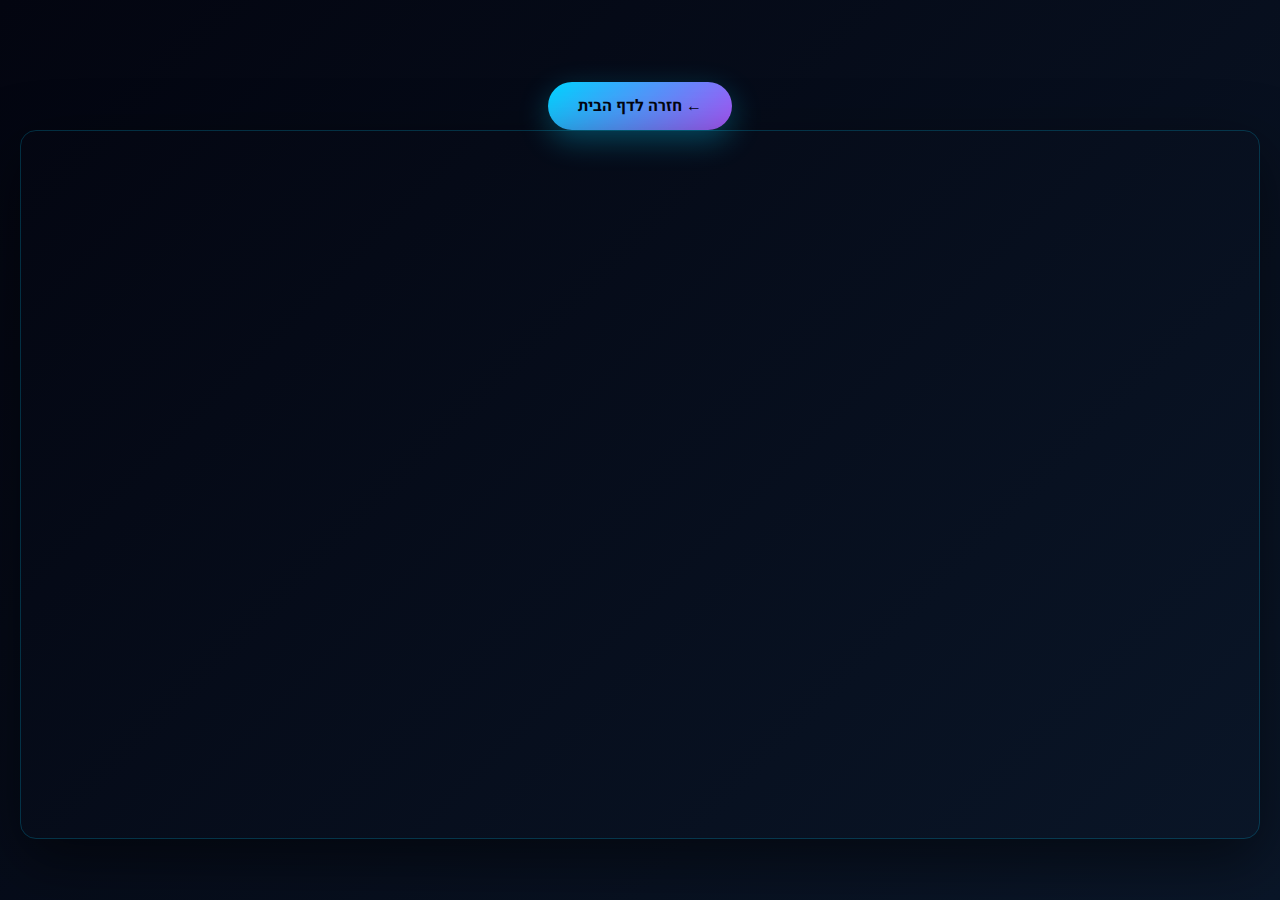
<file: pressentaion.html>
<!DOCTYPE html>
<html lang="he" dir="rtl">

<head>
    <meta charset="UTF-8">
    <meta name="viewport" content="width=device-width, initial-scale=1.0">
    <title>תוכנית ארטמיס - מצגת</title>
    <link href="https://fonts.googleapis.com/css2?family=Heebo:wght@300;400;600;700&display=swap" rel="stylesheet">
    <link rel="stylesheet" href="style.css">
</head>

<body class="presentation-page">
    <a href="index.htm" class="back-btn">← חזרה לדף הבית</a>

    <div class="iframe-container">
        <iframe src="https://www.canva.com/design/DAHAQLEWKjo/t2YddEa5kHPfRwYPCMD6tA/view?embed" allow="fullscreen"
            title="תוכנית ארטמיס"></iframe>
    </div>

</body>

</html>
</file>
<file: style.css>
:root {
            --bg-deep: #030510;
            --accent: #00d4ff;
            --gold: #ffd700;
            --success: #10b981;
            --hull: rgba(20, 30, 50, 0.8);
            --spring: cubic-bezier(0.34, 1.56, 0.64, 1);
        }

        body {
            margin: 0;
            background: radial-gradient(ellipse at 50% 0%, #0a1628 0%, var(--bg-deep) 60%);
            color: white;
            font-family: 'Heebo', 'Inter', sans-serif;
            height: 100vh;
            display: flex;
            flex-direction: column;
            overflow: hidden;
        }

        /* Lobby */
        #lobbyView {
            display: flex;
            flex-direction: column;
            align-items: center;
            justify-content: center;
            height: 100%;
        }

        .join-card {
            background: rgba(20, 30, 50, 0.6);
            backdrop-filter: blur(20px);
            border: 1px solid rgba(0, 212, 255, 0.2);
            padding: 40px;
            border-radius: 30px;
            text-align: center;
            display: flex;
            gap: 40px;
            align-items: center;
            box-shadow: 0 20px 60px rgba(0, 0, 0, 0.5);
        }

        .qr-grid {
            display: grid;
            grid-template-columns: repeat(2, 1fr);
            gap: 20px;
        }

        .qr-group {
            background: rgba(255, 255, 255, 0.05);
            padding: 15px;
            border-radius: 20px;
            border: 1px solid rgba(0, 212, 255, 0.1);
            display: flex;
            flex-direction: column;
            align-items: center;
        }

        .qr-group h4 {
            font-family: 'Orbitron', sans-serif;
            margin-bottom: 10px;
            color: var(--accent);
            font-size: 0.8rem;
        }

        .qr-box {
            background: white;
            padding: 10px;
            border-radius: 10px;
        }

        .room-info h1 {
            font-family: 'Orbitron', sans-serif;
            font-size: 4rem;
            color: var(--accent);
            margin: 0;
            letter-spacing: 5px;
            text-shadow: 0 0 30px rgba(0, 212, 255, 0.5);
        }

        .room-info p {
            font-size: 1.5rem;
            opacity: 0.7;
            margin-top: 10px;
        }

        /* Players List */
        #playersList {
            display: flex;
            flex-wrap: wrap;
            gap: 15px;
            justify-content: center;
            max-width: 800px;
            margin-top: 40px;
        }

        .player-badge {
            background: rgba(255, 255, 255, 0.1);
            padding: 10px 20px;
            border-radius: 50px;
            font-weight: 600;
            animation: popIn 0.5s var(--spring);
            border: 1px solid rgba(255, 255, 255, 0.1);
            display: flex;
            align-items: center;
            gap: 8px;
        }

        .group-tag {
            font-size: 0.7rem;
            background: var(--accent);
            color: #030510;
            padding: 2px 8px;
            border-radius: 10px;
            font-weight: 800;
        }

        /* Game View */
        #gameView {
            display: none;
            height: 100%;
            padding: 40px;
            text-align: center;
            position: relative;
        }

        .leaderboard-container {
            background: rgba(20, 30, 50, 0.6);
            backdrop-filter: blur(30px);
            padding: 25px;
            border-radius: 32px;
            margin: 20px auto;
            max-width: 1000px;
            border: 1px solid rgba(255, 255, 255, 0.1);
            z-index: 10;
            position: relative;
        }

        .leaderboard-table {
            width: 100%;
            border-collapse: collapse;
        }

        .leaderboard-table th {
            text-align: right;
            padding: 15px;
            border-bottom: 1px solid rgba(255, 255, 255, 0.1);
            font-family: 'Orbitron', sans-serif;
            color: var(--accent);
            font-size: 0.9rem;
        }

        .leaderboard-table td {
            padding: 15px;
            border-bottom: 1px solid rgba(255, 255, 255, 0.05);
            font-size: 1.1rem;
        }

        .progress-bg {
            height: 10px;
            background: rgba(255, 255, 255, 0.1);
            border-radius: 5px;
            overflow: hidden;
            position: relative;
        }

        .progress-fill {
            height: 100%;
            background: linear-gradient(90deg, var(--accent), #a855f7);
            width: 0%;
            transition: width 0.8s var(--spring);
            box-shadow: 0 0 15px var(--accent);
        }

        /* Floating Bubbles */
        #bubblesContainer {
            position: absolute;
            inset: 0;
            pointer-events: none;
            z-index: 5;
            overflow: hidden;
        }

        .bubble {
            position: absolute;
            background: rgba(255, 255, 255, 0.1);
            backdrop-filter: blur(10px);
            border: 1px solid rgba(255, 255, 255, 0.2);
            padding: 12px 20px;
            border-radius: 20px 20px 0 20px;
            color: white;
            font-weight: 500;
            animation: floatUp 4s linear forwards;
            white-space: nowrap;
            display: flex;
            flex-direction: column;
            gap: 2px;
        }

        .bubble .sender {
            font-size: 0.75rem;
            opacity: 0.6;
            color: var(--accent);
        }

        .bubble.correct {
            border-color: var(--success);
            background: rgba(16, 185, 129, 0.15);
        }

        @keyframes floatUp {
            0% {
                transform: translateY(100vh) scale(0.5);
                opacity: 0;
            }

            10% {
                opacity: 1;
                transform: translateY(90vh) scale(1.1);
            }

            20% {
                transform: translateY(80vh) scale(1);
            }

            100% {
                transform: translateY(-20vh) scale(1);
                opacity: 0;
            }
        }

        /* Splash Alert */
        #splashAlert {
            position: fixed;
            top: 50%;
            left: 50%;
            transform: translate(-50%, -50%) scale(0.8);
            z-index: 100;
            background: rgba(16, 185, 129, 0.9);
            color: white;
            padding: 30px 60px;
            border-radius: 50px;
            font-size: 2rem;
            font-weight: 800;
            font-family: 'Orbitron', sans-serif;
            text-align: center;
            opacity: 0;
            pointer-events: none;
            box-shadow: 0 0 100px rgba(16, 185, 129, 0.5);
            backdrop-filter: blur(20px);
        }

        #splashAlert.show {
            animation: splashPop 3s var(--spring) forwards;
        }

        @keyframes splashPop {
            0% {
                transform: translate(-50%, -50%) scale(0.5);
                opacity: 0;
            }

            10% {
                transform: translate(-50%, -50%) scale(1.1);
                opacity: 1;
            }

            15% {
                transform: translate(-50%, -50%) scale(1);
                opacity: 1;
            }

            90% {
                transform: translate(-50%, -50%) scale(1);
                opacity: 1;
            }

            100% {
                transform: translate(-50%, -50%) scale(1.5);
                opacity: 0;
            }
        }

        @keyframes popIn {
            from {
                transform: scale(0);
                opacity: 0;
            }

            to {
                transform: scale(1);
                opacity: 1;
            }
        }

        /* Buttons */
        button {
            margin-top: 20px;
            padding: 15px 40px;
            font-family: 'Orbitron', sans-serif;
            font-size: 1.2rem;
            background: var(--accent);
            border: none;
            border-radius: 50px;
            cursor: pointer;
            transition: all 0.3s;
            box-shadow: 0 0 20px rgba(0, 212, 255, 0.4);
            color: #030510;
            font-weight: 900;
        }

        button:hover {
            transform: scale(1.05);
            box-shadow: 0 0 40px rgba(0, 212, 255, 0.6);
        }

        .btn-end {
            background: #ff4757;
            color: white;
            box-shadow: 0 0 20px rgba(255, 71, 87, 0.4);
            margin-top: 40px;
        }

        /* PODIUM STYLES */
        #podiumView {
            display: none;
            height: 100%;
            padding: 20px;
            text-align: center;
            opacity: 0;
            animation: fadeIn 1s ease-out forwards;
        }

        @keyframes fadeIn {
            to {
                opacity: 1;
            }
        }

        .podium-container {
            display: flex;
            justify-content: center;
            align-items: flex-end;
            height: 60vh;
            gap: 20px;
            margin-top: 50px;
            perspective: 1000px;
        }

        .pedestal-wrapper {
            display: flex;
            flex-direction: column;
            align-items: center;
            width: 180px;
            opacity: 0;
            transform: translateY(50px);
            animation: slideUpPedestal 0.8s var(--spring) forwards;
        }

        /* Stagger animations */
        .pedestal-wrapper:nth-child(2) {
            /* 1st place (center in flex logic if valid, but here we usually order 2-1-3) */
            animation-delay: 0.5s;
        }

        .pedestal-wrapper:nth-child(1) {
            /* 2nd place */
            animation-delay: 1.2s;
        }

        .pedestal-wrapper:nth-child(3) {
            /* 3rd place */
            animation-delay: 1.8s;
        }

        @keyframes slideUpPedestal {
            to {
                opacity: 1;
                transform: translateY(0);
            }
        }

        .avatar-glow {
            width: 80px;
            height: 80px;
            border-radius: 50%;
            background: rgba(255, 255, 255, 0.1);
            border: 2px solid rgba(255, 255, 255, 0.2);
            display: flex;
            align-items: center;
            justify-content: center;
            font-size: 2rem;
            margin-bottom: 15px;
            box-shadow: 0 0 20px currentColor;
            position: relative;
        }

        .crown {
            position: absolute;
            top: -30px;
            left: 50%;
            transform: translateX(-50%);
            font-size: 2.5rem;
            animation: bounce 2s infinite;
        }

        @keyframes bounce {

            0%,
            100% {
                transform: translateX(-50%) translateY(0);
            }

            50% {
                transform: translateX(-50%) translateY(-10px);
            }
        }

        .pedestal {
            width: 100%;
            background: linear-gradient(180deg, rgba(255, 255, 255, 0.1) 0%, rgba(255, 255, 255, 0.02) 100%);
            border-top: 4px solid currentColor;
            backdrop-filter: blur(10px);
            display: flex;
            flex-direction: column;
            align-items: center;
            justify-content: flex-start;
            padding-top: 20px;
            position: relative;
            box-shadow: 0 10px 30px rgba(0, 0, 0, 0.5);
        }

        .rank-num {
            font-family: 'Orbitron', sans-serif;
            font-size: 4rem;
            font-weight: 900;
            opacity: 0.5;
            line-height: 1;
        }

        .player-info {
            margin-bottom: 10px;
            text-align: center;
        }

        .player-name {
            font-weight: 700;
            font-size: 1.2rem;
            margin-bottom: 5px;
            text-shadow: 0 0 10px rgba(0, 0, 0, 0.8);
        }

        .player-score {
            font-family: 'Orbitron';
            color: var(--gold);
            font-size: 1rem;
        }

        /* Rank specific styles */
        .rank-1 {
            color: #ffd700;
            /* Gold */
        }

        .rank-1 .pedestal {
            height: 250px;
            background: linear-gradient(180deg, rgba(255, 215, 0, 0.15) 0%, rgba(255, 215, 0, 0.02) 100%);
            border-color: #ffd700;
        }

        .rank-2 {
            color: #c0c0c0;
            /* Silver */
        }

        .rank-2 .pedestal {
            height: 180px;
            background: linear-gradient(180deg, rgba(192, 192, 192, 0.15) 0%, rgba(192, 192, 192, 0.02) 100%);
            border-color: #c0c0c0;
        }

        .rank-3 {
            color: #cd7f32;
            /* Bronze */
        }

        .rank-3 .pedestal {
            height: 130px;
            background: linear-gradient(180deg, rgba(205, 127, 50, 0.15) 0%, rgba(205, 127, 50, 0.02) 100%);
            border-color: #cd7f32;
        }

        :root {
            --bg-deep: #030510;
            --bg-mid: #080d1a;
            --accent: #00d4ff;
            --accent-glow: rgba(0, 212, 255, 0.5);
            --gold: #ffd700;
            --orange: #ff6b35;
            --glass: rgba(255, 255, 255, 0.02);
            --glass-border: rgba(255, 255, 255, 0.06);
            --hull: rgba(20, 30, 50, 0.8);
            --text: #ffffff;
            --text-muted: rgba(255, 255, 255, 0.5);
            --spring: cubic-bezier(0.34, 1.56, 0.64, 1);
            --smooth: cubic-bezier(0.4, 0, 0.2, 1);
        }

        * {
            box-sizing: border-box;
            margin: 0;
            padding: 0;
        }

        html,
        body {
            height: 100%;
            overflow: hidden;
        }

        body {
            font-family: 'Heebo', 'Inter', -apple-system, BlinkMacSystemFont, sans-serif;
            background: radial-gradient(ellipse at 50% 0%, #0a1628 0%, var(--bg-deep) 60%);
            color: var(--text);
            display: flex;
            flex-direction: column;
            align-items: center;
            justify-content: center;
            padding: 24px;
            direction: rtl;
            position: relative;
        }

        /* Parallax star field */
        .stars-container {
            position: fixed;
            inset: 0;
            pointer-events: none;
            z-index: 0;
            transition: transform 0.15s ease-out;
        }

        .stars-layer {
            position: absolute;
            inset: -50px;
            transition: transform 0.1s ease-out;
        }

        .star {
            position: absolute;
            background: white;
            border-radius: 50%;
        }

        .star-small {
            width: 1px;
            height: 1px;
            opacity: 0.4;
        }

        .star-medium {
            width: 2px;
            height: 2px;
            opacity: 0.6;
            box-shadow: 0 0 4px rgba(255, 255, 255, 0.3);
        }

        .star-large {
            width: 3px;
            height: 3px;
            opacity: 0.8;
            box-shadow: 0 0 8px rgba(255, 255, 255, 0.5), 0 0 15px rgba(0, 212, 255, 0.3);
        }

        .star.twinkle {
            animation: twinkle var(--duration) ease-in-out infinite;
        }

        @keyframes twinkle {

            0%,
            100% {
                opacity: var(--base-opacity);
            }

            50% {
                opacity: calc(var(--base-opacity) * 0.3);
            }
        }

        /* Nebula glow - spaceship cockpit view */
        .nebula {
            position: fixed;
            border-radius: 50%;
            filter: blur(100px);
            opacity: 0.15;
            pointer-events: none;
            z-index: 0;
        }

        .nebula-1 {
            width: 800px;
            height: 400px;
            top: -100px;
            left: 50%;
            transform: translateX(-50%);
            background: linear-gradient(90deg, #6366f1, #00d4ff, #a855f7);
            animation: warpGlow 8s ease-in-out infinite alternate;
        }

        .nebula-2 {
            width: 400px;
            height: 400px;
            bottom: -200px;
            right: -100px;
            background: radial-gradient(circle, #ff6b35 0%, transparent 70%);
            opacity: 0.08;
            animation: engineGlow 2s ease-in-out infinite;
        }

        @keyframes warpGlow {
            0% {
                opacity: 0.1;
                transform: translateX(-50%) scaleX(1);
            }

            100% {
                opacity: 0.2;
                transform: translateX(-50%) scaleX(1.2);
            }
        }

        @keyframes engineGlow {

            0%,
            100% {
                opacity: 0.08;
                transform: scale(1);
            }

            50% {
                opacity: 0.15;
                transform: scale(1.1);
            }
        }

        /* Cockpit frame overlay */
        .cockpit-frame {
            position: fixed;
            inset: 0;
            pointer-events: none;
            z-index: 5;
            border: 20px solid transparent;
            border-image: linear-gradient(135deg, rgba(30, 40, 60, 0.8) 0%, rgba(10, 15, 25, 0.9) 50%, rgba(30, 40, 60, 0.8) 100%) 1;
            box-shadow: inset 0 0 100px rgba(0, 0, 0, 0.5);
        }

        .cockpit-frame::before {
            content: '';
            position: absolute;
            top: 0;
            left: 50%;
            transform: translateX(-50%);
            width: 60%;
            height: 2px;
            background: linear-gradient(90deg, transparent, var(--accent), transparent);
            opacity: 0.3;
        }

        /* HUD scan lines */
        .scanlines {
            position: fixed;
            inset: 0;
            pointer-events: none;
            z-index: 6;
            background: repeating-linear-gradient(0deg,
                    transparent,
                    transparent 2px,
                    rgba(0, 212, 255, 0.01) 2px,
                    rgba(0, 212, 255, 0.01) 4px);
        }

        /* Main content */
        .content {
            position: relative;
            z-index: 10;
            display: flex;
            flex-direction: column;
            align-items: center;
            text-align: center;
            animation: fadeSlideUp 1s var(--spring) forwards;
            opacity: 0;
            transform: translateY(30px);
        }

        @keyframes fadeSlideUp {
            to {
                opacity: 1;
                transform: translateY(0);
            }
        }

        /* Logo */
        .logo {
            font-family: 'Orbitron', sans-serif;
            font-size: clamp(2.5rem, 10vw, 4rem);
            font-weight: 900;
            background: linear-gradient(135deg, var(--accent) 0%, #a855f7 50%, var(--gold) 100%);
            -webkit-background-clip: text;
            background-clip: text;
            color: transparent;
            margin-bottom: 0.3em;
            letter-spacing: 4px;
            text-transform: uppercase;
            animation: glow 3s ease-in-out infinite alternate;
        }

        @keyframes glow {
            from {
                filter: drop-shadow(0 0 20px var(--accent-glow)) drop-shadow(0 0 40px rgba(168, 85, 247, 0.3));
            }

            to {
                filter: drop-shadow(0 0 40px var(--accent-glow)) drop-shadow(0 0 80px rgba(168, 85, 247, 0.5));
            }
        }

        .subtitle {
            font-family: 'Orbitron', sans-serif;
            font-size: clamp(0.75rem, 3vw, 0.9rem);
            font-weight: 500;
            color: var(--accent);
            margin-bottom: 3rem;
            letter-spacing: 6px;
            text-transform: uppercase;
            opacity: 0.7;
        }

        /* Play button - styled like a ship launch button */
        .play-btn {
            position: relative;
            width: 160px;
            height: 160px;
            border-radius: 50%;
            background: linear-gradient(135deg, var(--hull) 0%, rgba(10, 20, 35, 0.95) 100%);
            border: 3px solid rgba(0, 212, 255, 0.3);
            cursor: pointer;
            display: flex;
            align-items: center;
            justify-content: center;
            transition: all 0.4s var(--spring);
            box-shadow:
                0 0 0 1px rgba(0, 212, 255, 0.1),
                0 0 40px rgba(0, 0, 0, 0.5),
                inset 0 -5px 20px rgba(0, 0, 0, 0.4),
                inset 0 5px 20px rgba(255, 255, 255, 0.05);
        }

        .play-btn::before {
            content: '';
            position: absolute;
            inset: -6px;
            border-radius: 50%;
            background: conic-gradient(from 0deg, var(--accent), transparent, var(--accent));
            opacity: 0;
            animation: rotate 4s linear infinite;
            transition: opacity 0.4s var(--smooth);
        }

        .play-btn::after {
            content: 'שיגור';
            position: absolute;
            bottom: -50px;
            font-family: 'Heebo', 'Orbitron', sans-serif;
            font-size: 1rem;
            font-weight: 700;
            letter-spacing: 2px;
            color: var(--accent);
            opacity: 0.6;
            transition: all 0.3s var(--smooth);
        }

        @keyframes rotate {
            to {
                transform: rotate(360deg);
            }
        }

        .play-btn:hover {
            transform: scale(1.08);
            border-color: var(--accent);
            box-shadow:
                0 0 0 1px var(--accent),
                0 0 60px var(--accent-glow),
                0 20px 60px rgba(0, 0, 0, 0.5),
                inset 0 -5px 20px rgba(0, 0, 0, 0.4),
                inset 0 5px 20px rgba(0, 212, 255, 0.1);
        }

        .play-btn:hover::before {
            opacity: 0.5;
        }

        .play-btn:hover::after {
            opacity: 1;
            color: white;
        }

        .play-btn:active {
            transform: scale(0.95);
            transition: transform 0.1s var(--smooth);
        }

        .play-icon {
            width: 45px;
            height: 45px;
            margin-right: -5px;
            filter: drop-shadow(0 0 10px var(--accent-glow));
        }

        .play-icon path {
            fill: var(--accent);
            transition: fill 0.3s var(--smooth);
        }

        .play-btn:hover .play-icon path {
            fill: white;
        }

        /* Modal overlay */
        .modal-overlay {
            position: fixed;
            inset: 0;
            background: rgba(3, 5, 16, 0.92);
            backdrop-filter: blur(10px);
            z-index: 100;
            display: flex;
            align-items: center;
            justify-content: center;
            opacity: 0;
            visibility: hidden;
            transition: all 0.4s var(--smooth);
        }

        .modal-overlay.active {
            opacity: 1;
            visibility: visible;
        }

        /* Game selection modal - spaceship control panel */
        .game-modal {
            background: linear-gradient(135deg, var(--hull) 0%, rgba(10, 15, 25, 0.98) 100%);
            border: 1px solid rgba(0, 212, 255, 0.2);
            border-radius: 24px;
            padding: 48px 40px;
            backdrop-filter: blur(40px);
            text-align: center;
            max-width: 420px;
            width: 90%;
            transform: scale(0.9) translateY(30px);
            transition: transform 0.5s var(--spring);
            box-shadow:
                0 0 0 1px rgba(0, 212, 255, 0.1),
                0 30px 80px rgba(0, 0, 0, 0.6),
                inset 0 1px 0 rgba(255, 255, 255, 0.05);
            position: relative;
            overflow: hidden;
        }

        .game-modal::before {
            content: '';
            position: absolute;
            top: 0;
            left: 0;
            right: 0;
            height: 1px;
            background: linear-gradient(90deg, transparent, var(--accent), transparent);
            opacity: 0.5;
        }

        .modal-overlay.active .game-modal {
            transform: scale(1) translateY(0);
        }

        .modal-title {
            font-family: 'Orbitron', sans-serif;
            font-size: 1.3rem;
            font-weight: 700;
            margin-bottom: 0.5rem;
            letter-spacing: 3px;
            text-transform: uppercase;
            color: var(--accent);
            text-shadow: 0 0 20px var(--accent-glow);
        }

        .modal-subtitle {
            font-size: 0.85rem;
            color: var(--text-muted);
            margin-bottom: 2.5rem;
            letter-spacing: 1px;
        }

        .game-options {
            display: flex;
            flex-direction: column;
            gap: 14px;
        }

        .game-option {
            position: relative;
            padding: 22px 24px;
            background: linear-gradient(135deg, rgba(0, 212, 255, 0.03) 0%, rgba(168, 85, 247, 0.03) 100%);
            border: 1px solid rgba(0, 212, 255, 0.15);
            border-radius: 16px;
            cursor: pointer;
            transition: all 0.35s var(--spring);
            overflow: hidden;
        }

        .game-option::before {
            content: '';
            position: absolute;
            left: 0;
            top: 0;
            bottom: 0;
            width: 3px;
            background: var(--accent);
            opacity: 0;
            transition: opacity 0.3s var(--smooth);
        }

        .game-option:hover {
            transform: translateX(-6px);
            border-color: var(--accent);
            background: linear-gradient(135deg, rgba(0, 212, 255, 0.08) 0%, rgba(168, 85, 247, 0.05) 100%);
            box-shadow: 0 10px 40px rgba(0, 0, 0, 0.3), 0 0 30px rgba(0, 212, 255, 0.1);
        }

        .game-option:hover::before {
            opacity: 1;
        }

        .game-option:active {
            transform: translateX(-6px) scale(0.98);
        }

        .game-option-content {
            position: relative;
            z-index: 1;
            display: flex;
            align-items: center;
            justify-content: space-between;
        }

        .game-name {
            font-family: 'Orbitron', sans-serif;
            font-size: 1rem;
            font-weight: 600;
            letter-spacing: 2px;
        }

        .game-desc {
            font-size: 0.8rem;
            color: var(--text-muted);
            margin-top: 4px;
        }

        .game-arrow {
            font-size: 1.3rem;
            color: var(--accent);
            opacity: 0;
            transform: translateX(-10px);
            transition: all 0.3s var(--spring);
        }

        .game-option:hover .game-arrow {
            opacity: 1;
            transform: translateX(0);
        }

        .close-modal {
            position: absolute;
            top: 16px;
            left: 16px;
            width: 36px;
            height: 36px;
            border-radius: 50%;
            background: rgba(255, 255, 255, 0.03);
            border: 1px solid rgba(255, 255, 255, 0.1);
            color: var(--text-muted);
            font-size: 1.3rem;
            cursor: pointer;
            display: flex;
            align-items: center;
            justify-content: center;
            transition: all 0.3s var(--spring);
        }

        .close-modal:hover {
            background: rgba(255, 255, 255, 0.08);
            color: white;
            transform: scale(1.1);
            border-color: var(--accent);
        }

        /* Status indicator */
        .status-bar {
            position: fixed;
            bottom: 20px;
            left: 50%;
            transform: translateX(-50%);
            display: flex;
            align-items: center;
            gap: 8px;
            font-family: 'Orbitron', sans-serif;
            font-size: 0.65rem;
            color: var(--text-muted);
            letter-spacing: 2px;
            z-index: 10;
        }

        .status-dot {
            width: 6px;
            height: 6px;
            background: #10b981;
            border-radius: 50%;
            animation: blink 2s infinite;
        }

        @keyframes blink {

            0%,
            100% {
                opacity: 1;
            }

            50% {
                opacity: 0.3;
            }
        }

        /* Mobile adjustments */
        @media (max-width: 480px) {
            .play-btn {
                width: 140px;
                height: 140px;
            }

            .play-icon {
                width: 38px;
                height: 38px;
            }

            .game-modal {
                padding: 36px 24px;
            }

            .cockpit-frame {
                border-width: 10px;
            }
        }

        .presentation-btn {
            position: fixed;
            bottom: 24px;
            right: 24px;
            width: 50px;
            height: 50px;
            background: var(--glass);
            border: 1px solid var(--glass-border);
            border-radius: 12px;
            display: flex;
            align-items: center;
            justify-content: center;
            color: var(--accent);
            text-decoration: none;
            transition: all 0.3s var(--spring);
            z-index: 100;
            backdrop-filter: blur(10px);
        }

        .presentation-btn:hover {
            background: rgba(0, 212, 255, 0.1);
            border-color: var(--accent);
            transform: translateY(-5px);
            box-shadow: 0 10px 20px rgba(0, 0, 0, 0.3), 0 0 15px var(--accent-glow);
        }

        .presentation-btn svg {
            width: 24px;
            height: 24px;
        }

        :root {
            --bg-deep: #050816;
            --bg-mid: #0a0f1c;
            --accent: #00d4ff;
            --accent-glow: rgba(0, 212, 255, 0.4);
            --gold: #ffd700;
            --success: #10b981;
            --danger: #ef4444;
            --glass: rgba(255, 255, 255, 0.03);
            --glass-border: rgba(255, 255, 255, 0.08);
            --text: #ffffff;
            --text-muted: rgba(255, 255, 255, 0.6);
            --spring: cubic-bezier(0.34, 1.56, 0.64, 1);
        }

        * {
            box-sizing: border-box;
            margin: 0;
            padding: 0;
        }

        body {
            font-family: 'Heebo', 'Inter', sans-serif;
            background: linear-gradient(135deg, var(--bg-deep) 0%, var(--bg-mid) 50%, #0d1225 100%);
            color: var(--text);
            min-height: 100vh;
            display: flex;
            flex-direction: column;
            overflow-x: hidden;
            position: relative;
            text-align: center;
            /* Enable scrolling */
            min-height: 100vh;
            overflow-y: auto;
            overflow-x: hidden;
            height: auto;
        }

        /* Apple-style Bouncy Animations */
        @keyframes bounceInUp {
            0% {
                opacity: 0;
                transform: translate3d(0, 50px, 0) scale(0.9);
            }

            60% {
                opacity: 1;
                transform: translate3d(0, -10px, 0) scale(1.02);
            }

            80% {
                transform: translate3d(0, 5px, 0) scale(0.98);
            }

            100% {
                opacity: 1;
                transform: translate3d(0, 0, 0) scale(1);
            }
        }

        @keyframes popIn {
            0% {
                transform: scale(0.8);
                opacity: 0;
            }

            40% {
                transform: scale(1.1);
                opacity: 1;
            }

            100% {
                transform: scale(1);
                opacity: 1;
            }
        }

        .animate-bounce-up {
            animation: bounceInUp 0.8s var(--spring) forwards;
        }

        .animate-pop {
            animation: popIn 0.5s var(--spring) forwards;
        }

        /* Screen Transitions */
        .screen {
            display: none;
            flex-direction: column;
            align-items: center;
            justify-content: center;
            padding: 24px;
            padding: 24px;
            min-height: 100vh;
            height: auto;
            /* Allow growth */
            z-index: 10;
        }

        .screen.active {
            display: flex;
            animation: fadeIn 0.5s var(--spring);
        }

        @keyframes fadeIn {
            from {
                opacity: 0;
                transform: translateY(20px);
            }

            to {
                opacity: 1;
                transform: translateY(0);
            }
        }

        /* Inputs & Buttons */
        input {
            width: 100%;
            padding: 18px 24px;
            background: rgba(255, 255, 255, 0.08);
            border: 2px solid var(--glass-border);
            border-radius: 20px;
            color: white;
            font-size: 1.2rem;
            text-align: center;
            font-family: 'Heebo', inherit;
            margin-bottom: 16px;
            transition: all 0.3s var(--spring);
            letter-spacing: 0.5px;
        }

        input:focus {
            border-color: var(--accent);
            background: rgba(0, 212, 255, 0.05);
            outline: none;
            box-shadow: 0 0 15px rgba(0, 212, 255, 0.2);
        }

        button {
            width: 100%;
            padding: 20px;
            background: linear-gradient(135deg, var(--accent) 0%, #a855f7 50%, #ff6b9d 100%);
            color: #030510;
            border: none;
            border-radius: 20px;
            font-weight: 800;
            font-size: 1.2rem;
            font-family: 'Heebo', 'Orbitron', sans-serif;
            cursor: pointer;
            transition: all 0.3s var(--spring);
            box-shadow: 0 10px 40px rgba(0, 212, 255, 0.3), 0 0 20px rgba(168, 85, 247, 0.2);
            text-shadow: 0 1px 2px rgba(0, 0, 0, 0.2);
        }

        button:active {
            transform: scale(0.92);
        }

        /* Bouncy input focus */
        input:focus {
            transform: scale(1.02);
        }

        .group-buttons {
            display: flex;
            justify-content: center;
            gap: 8px;
            margin: 10px 0 4px;
        }

        .group-btn {
            width: auto;
            padding: 10px 14px;
            font-size: 0.8rem;
            border-radius: 999px;
            background: rgba(0, 212, 255, 0.15);
            color: var(--accent);
            border: 1px solid rgba(0, 212, 255, 0.4);
            box-shadow: none;
        }

        .group-btn.active {
            background: var(--accent);
            color: #030510;
            border-color: var(--accent);
            box-shadow: 0 0 12px var(--accent-glow);
        }

        /* Typography */
        h1 {
            font-family: 'Heebo', 'Orbitron', sans-serif;
            color: var(--accent);
            margin-bottom: 24px;
            font-size: 2.2rem;
            font-weight: 800;
            text-shadow: 0 0 30px var(--accent-glow), 0 0 60px rgba(0, 212, 255, 0.2);
            letter-spacing: 1px;
        }

        h2 {
            font-size: 1.5rem;
            color: var(--gold);
            margin-bottom: 1.5rem;
            font-family: 'Heebo', 'Orbitron';
            font-weight: 700;
            text-shadow: 0 0 20px rgba(255, 215, 0, 0.3);
        }

        /* Puzzle Elements */
        #puzzleCard {
            background: linear-gradient(145deg, rgba(255, 255, 255, 0.05) 0%, rgba(255, 255, 255, 0.02) 100%);
            backdrop-filter: blur(25px);
            padding: 35px;
            border-radius: 32px;
            border: 1px solid rgba(255, 255, 255, 0.1);
            width: 100%;
            max-width: 420px;
            /* Animation applied via JS or default class */
            transition: all 0.5s var(--spring);
            box-shadow: 0 20px 60px rgba(0, 0, 0, 0.4), inset 0 1px 0 rgba(255, 255, 255, 0.1);
        }

        .msg {
            min-height: 1.5em;
            margin: 15px 0;
            font-weight: 500;
        }

        .msg.ok {
            color: var(--success);
        }

        .msg.bad {
            color: var(--danger);
        }

        /* Parallax & HUD */
        .stars-container {
            position: fixed;
            inset: 0;
            pointer-events: none;
            z-index: 0;
        }

        .stars-layer {
            position: absolute;
            inset: -50px;
        }

        .star {
            position: absolute;
            background: white;
            border-radius: 50%;
        }

        .star-small {
            width: 1px;
            height: 1px;
            opacity: 0.4;
        }

        .star-large {
            width: 2px;
            height: 2px;
            opacity: 0.8;
            box-shadow: 0 0 5px var(--accent);
        }

        .cockpit-frame {
            position: fixed;
            inset: 0;
            pointer-events: none;
            z-index: 5;
            box-shadow: inset 0 0 80px rgba(0, 0, 0, 0.8);
        }

        .scanlines {
            position: fixed;
            inset: 0;
            pointer-events: none;
            z-index: 6;
            background: repeating-linear-gradient(0deg, transparent, transparent 2px, rgba(0, 212, 255, 0.01) 2px, rgba(0, 212, 255, 0.01) 4px);
        }

        /* Social Feedback Elements */
        #bubblesContainer {
            position: fixed;
            inset: 0;
            pointer-events: none;
            z-index: 100;
            overflow: hidden;
        }

        .bubble {
            position: absolute;
            background: rgba(255, 255, 255, 0.1);
            backdrop-filter: blur(10px);
            border: 1px solid rgba(255, 255, 255, 0.2);
            padding: 8px 14px;
            border-radius: 15px 15px 0 15px;
            color: white;
            font-size: 0.8rem;
            animation: floatUpPlayer 3s linear forwards;
            white-space: nowrap;
            display: flex;
            flex-direction: column;
        }

        .bubble .sender {
            font-size: 0.6rem;
            opacity: 0.6;
            color: var(--accent);
        }

        .bubble.correct {
            border-color: var(--success);
            background: rgba(16, 185, 129, 0.1);
        }

        @keyframes floatUpPlayer {
            0% {
                transform: translateY(100vh) scale(0.8);
                opacity: 0;
            }

            10% {
                opacity: 1;
            }

            100% {
                transform: translateY(-10vh) scale(1);
                opacity: 0;
            }
        }

        #splashAlert {
            position: fixed;
            top: 30%;
            left: 50%;
            transform: translate(-50%, -50%) scale(0.8);
            z-index: 200;
            background: rgba(16, 185, 129, 0.95);
            color: white;
            padding: 20px 40px;
            border-radius: 40px;
            font-size: 1.2rem;
            font-weight: 800;
            font-family: 'Orbitron', sans-serif;
            text-align: center;
            opacity: 0;
            pointer-events: none;
            box-shadow: 0 0 50px rgba(16, 185, 129, 0.5);
            backdrop-filter: blur(10px);
            width: 80%;
        }

        #splashAlert.show {
            animation: splashPopPlayer 2.5s var(--spring) forwards;
        }

        @keyframes splashPopPlayer {
            0% {
                transform: translate(-50%, -50%) scale(0.5);
                opacity: 0;
            }

            15% {
                transform: translate(-50%, -50%) scale(1.1);
                opacity: 1;
            }

            85% {
                transform: translate(-50%, -50%) scale(1);
                opacity: 1;
            }

        }

        /* PODIUM STYLES (Copied from Host) */
        #podiumView {
            display: none;
            flex-direction: column;
            align-items: center;
            justify-content: center;
            padding: 24px;
            min-height: 100vh;
            text-align: center;
            opacity: 0;
            animation: fadeIn 1s ease-out forwards;
            position: absolute;
            inset: 0;
            background: var(--bg-deep);
            /* Ensure it covers everything */
            z-index: 50;
        }

        .podium-container {
            display: flex;
            justify-content: center;
            align-items: flex-end;
            height: 50vh;
            gap: 15px;
            margin-top: 30px;
            perspective: 1000px;
            width: 100%;
        }

        .pedestal-wrapper {
            display: flex;
            flex-direction: column;
            align-items: center;
            width: 30%;
            opacity: 0;
            transform: translateY(50px);
            animation: slideUpPedestal 0.8s var(--spring) forwards;
        }

        .pedestal-wrapper:nth-child(2) {
            animation-delay: 0.5s;
        }

        .pedestal-wrapper:nth-child(1) {
            animation-delay: 1.2s;
        }

        .pedestal-wrapper:nth-child(3) {
            animation-delay: 1.8s;
        }

        @keyframes slideUpPedestal {
            to {
                opacity: 1;
                transform: translateY(0);
            }
        }

        .avatar-glow {
            width: 60px;
            height: 60px;
            border-radius: 50%;
            background: rgba(255, 255, 255, 0.1);
            border: 2px solid rgba(255, 255, 255, 0.2);
            display: flex;
            align-items: center;
            justify-content: center;
            font-size: 1.5rem;
            margin-bottom: 10px;
            box-shadow: 0 0 15px currentColor;
            position: relative;
        }

        .crown {
            position: absolute;
            top: -25px;
            left: 50%;
            transform: translateX(-50%);
            font-size: 2rem;
            animation: bounce 2s infinite;
        }

        .pedestal {
            width: 100%;
            background: linear-gradient(180deg, rgba(255, 255, 255, 0.1) 0%, rgba(255, 255, 255, 0.02) 100%);
            border-top: 4px solid currentColor;
            backdrop-filter: blur(10px);
            display: flex;
            flex-direction: column;
            align-items: center;
            padding-top: 10px;
            box-shadow: 0 10px 30px rgba(0, 0, 0, 0.5);
            border-radius: 8px 8px 0 0;
        }

        .rank-num {
            font-family: 'Orbitron', sans-serif;
            font-size: 2.5rem;
            font-weight: 900;
            opacity: 0.5;
            line-height: 1;
        }

        .player-info {
            margin-bottom: 8px;
            text-align: center;
            width: 100%;
        }

        .player-name {
            font-weight: 700;
            font-size: 0.9rem;
            margin-bottom: 2px;
            white-space: nowrap;
            overflow: hidden;
            text-overflow: ellipsis;
            max-width: 100%;
        }

        .player-score {
            font-family: 'Orbitron';
            color: var(--gold);
            font-size: 0.8rem;
        }

        .rank-1 {
            color: #ffd700;
        }

        .rank-1 .pedestal {
            height: 180px;
            background: linear-gradient(180deg, rgba(255, 215, 0, 0.15) 0%, rgba(255, 215, 0, 0.02) 100%);
            border-color: #ffd700;
        }

        .rank-2 {
            color: #c0c0c0;
        }

        .rank-2 .pedestal {
            height: 130px;
            background: linear-gradient(180deg, rgba(192, 192, 192, 0.15) 0%, rgba(192, 192, 192, 0.02) 100%);
            border-color: #c0c0c0;
        }

        .rank-3 {
            color: #cd7f32;
        }

        .rank-3 .pedestal {
            height: 100px;
            background: linear-gradient(180deg, rgba(205, 127, 50, 0.15) 0%, rgba(205, 127, 50, 0.02) 100%);
            border-color: #cd7f32;
        }

        /* BEST TEAM INDICATOR */
        #leadIndicator {
            position: fixed;
            top: 15px;
            left: 15px;
            /* RTL layout essentially puts this on the right visually if dir=rtl, or left if logic differs. */
            background: rgba(0, 0, 0, 0.6);
            backdrop-filter: blur(10px);
            border: 1px solid rgba(255, 215, 0, 0.3);
            border-radius: 50px;
            padding: 6px 14px;
            display: flex;
            align-items: center;
            gap: 8px;
            z-index: 90;
            box-shadow: 0 4px 15px rgba(0, 0, 0, 0.3);
            transition: all 0.5s var(--spring);
            opacity: 0;
            transform: translateY(-20px);
        }

        #leadIndicator.show {
            opacity: 1;
            transform: translateY(0);
        }

        #leadIndicator .icon {
            font-size: 1.2rem;
        }

        #leadIndicator .text {
            font-family: 'Orbitron', sans-serif;
            font-size: 0.8rem;
            color: var(--gold);
            font-weight: 700;
        }

        * {
            box-sizing: border-box;
            margin: 0;
            padding: 0;
        }

        body {
            font-family: 'Heebo', sans-serif;
            background: linear-gradient(135deg, #030510 0%, #0a1628 100%);
            min-height: 100vh;
            display: flex;
            flex-direction: column;
            align-items: center;
            justify-content: center;
            padding: 20px;
        }

        h1 {
            color: #00d4ff;
            margin-bottom: 20px;
            font-size: 2rem;
            text-shadow: 0 0 20px rgba(0, 212, 255, 0.5);
        }

        .iframe-container {
            width: 100%;
            max-width: 1400px;
            border-radius: 16px;
            overflow: hidden;
            box-shadow: 0 20px 60px rgba(0, 0, 0, 0.5);
            border: 1px solid rgba(0, 212, 255, 0.2);
        }

        iframe {
            width: 100%;
            height: 700px;
            border: none;
        }

        .back-btn {
            margin-top: 20px;
            padding: 12px 30px;
            background: linear-gradient(135deg, #00d4ff 0%, #a855f7 100%);
            color: #030510;
            border: none;
            border-radius: 50px;
            font-family: 'Heebo', sans-serif;
            font-size: 1rem;
            font-weight: 700;
            cursor: pointer;
            text-decoration: none;
            transition: all 0.3s ease;
            box-shadow: 0 10px 30px rgba(0, 212, 255, 0.3);
        }

        .back-btn:hover {
            transform: scale(1.05);
            box-shadow: 0 15px 40px rgba(0, 212, 255, 0.4);
        }
</file>
